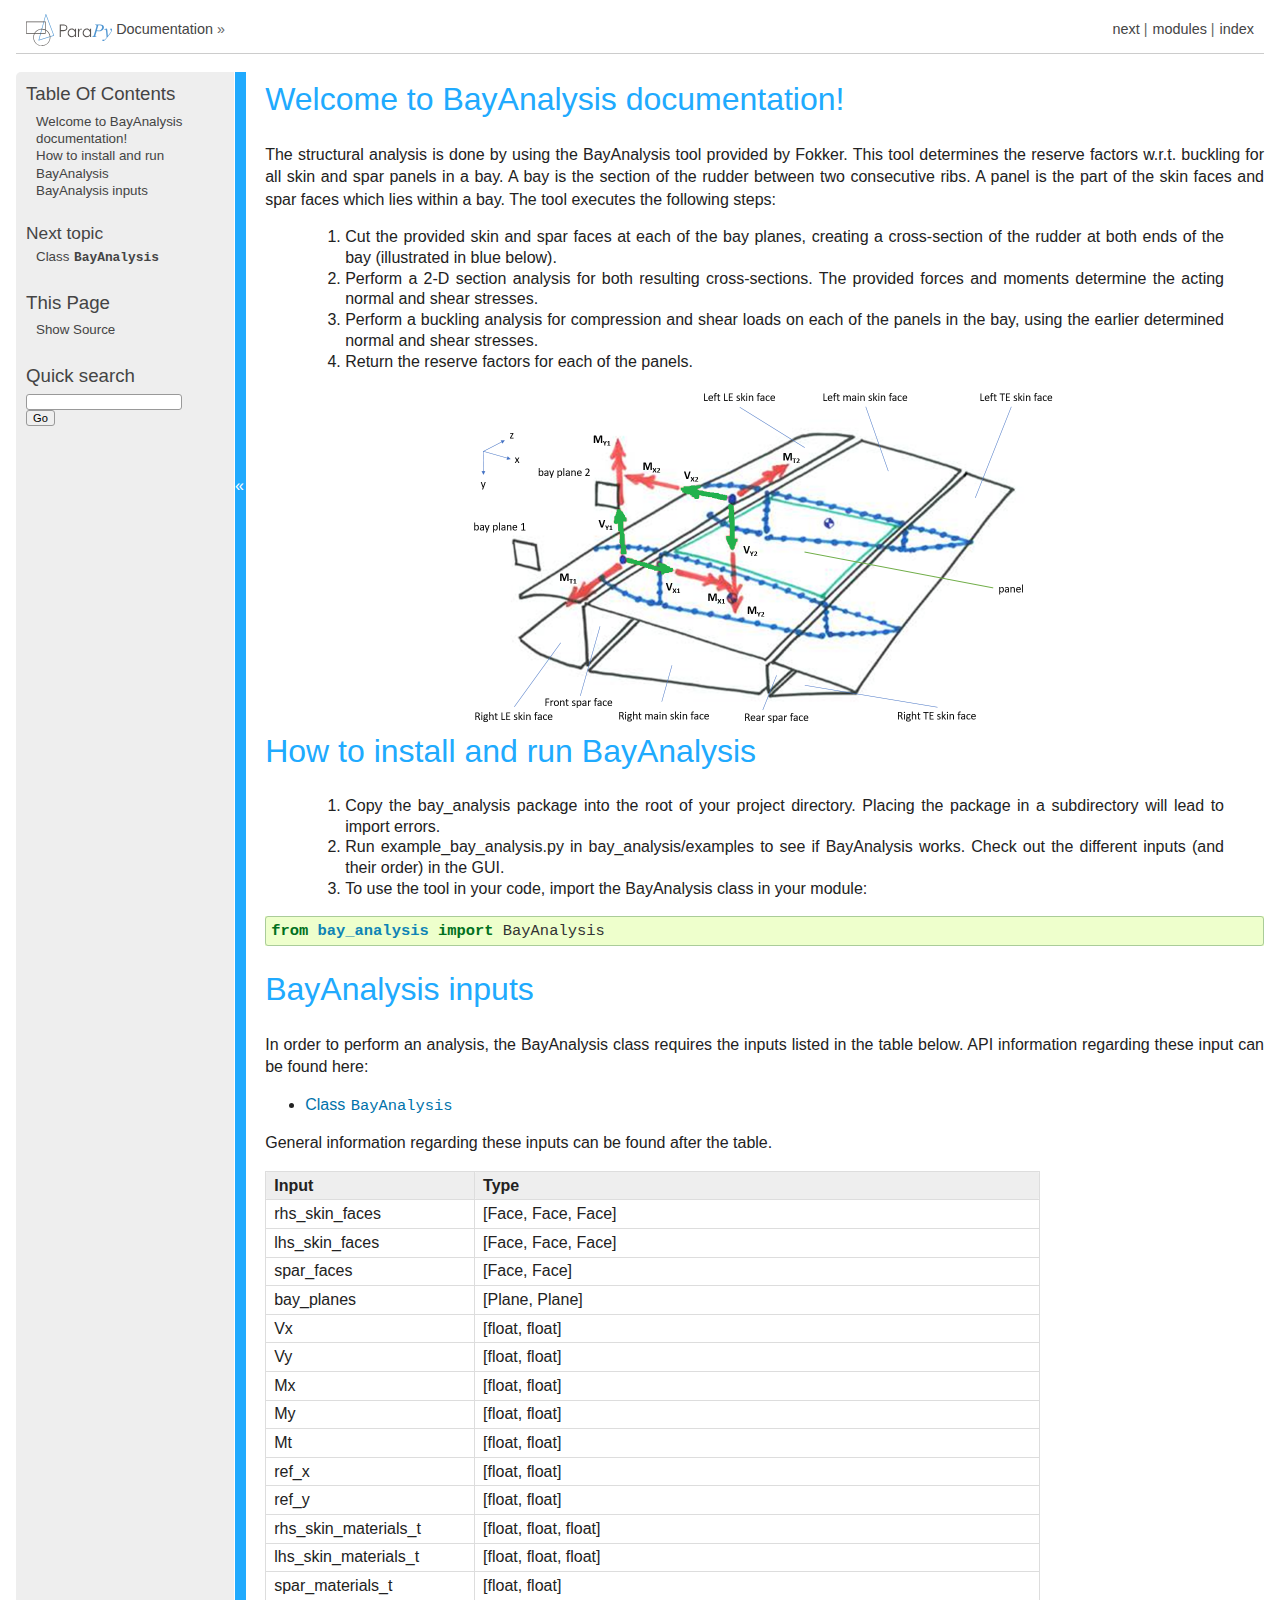
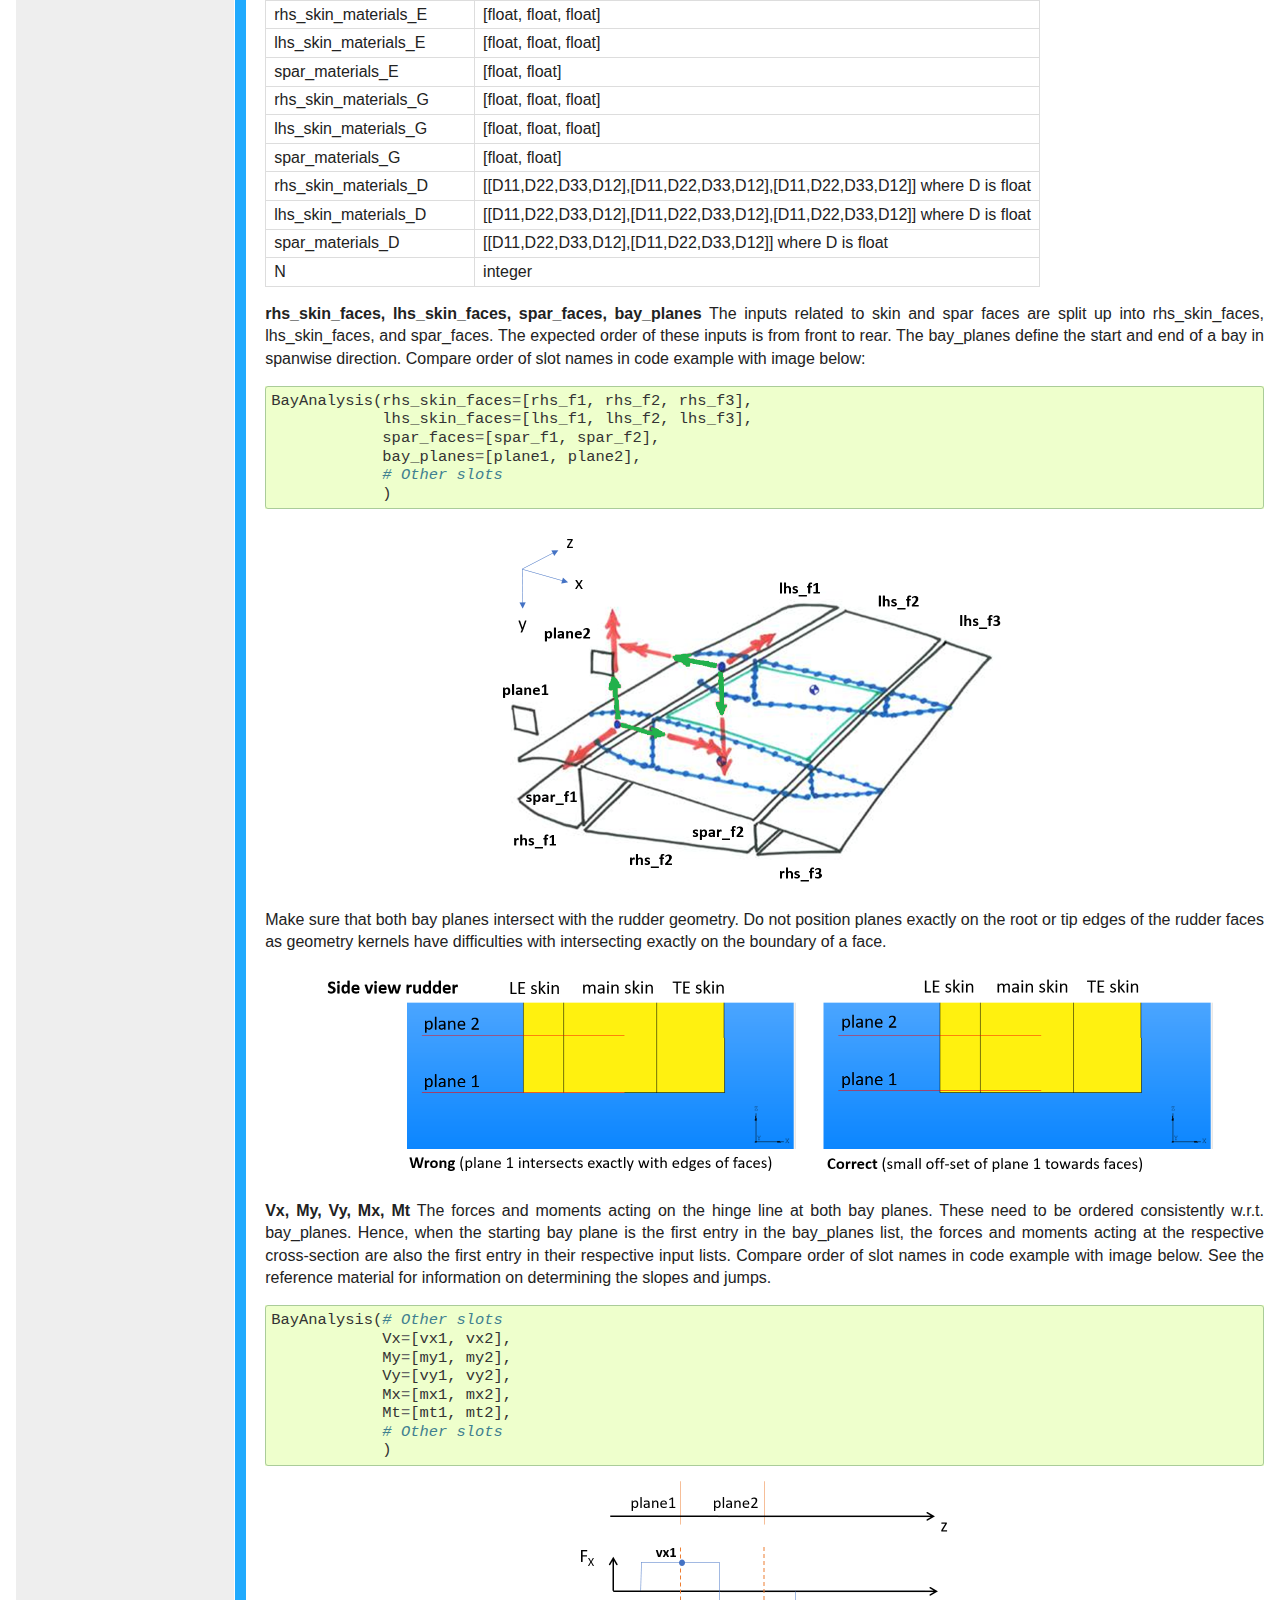
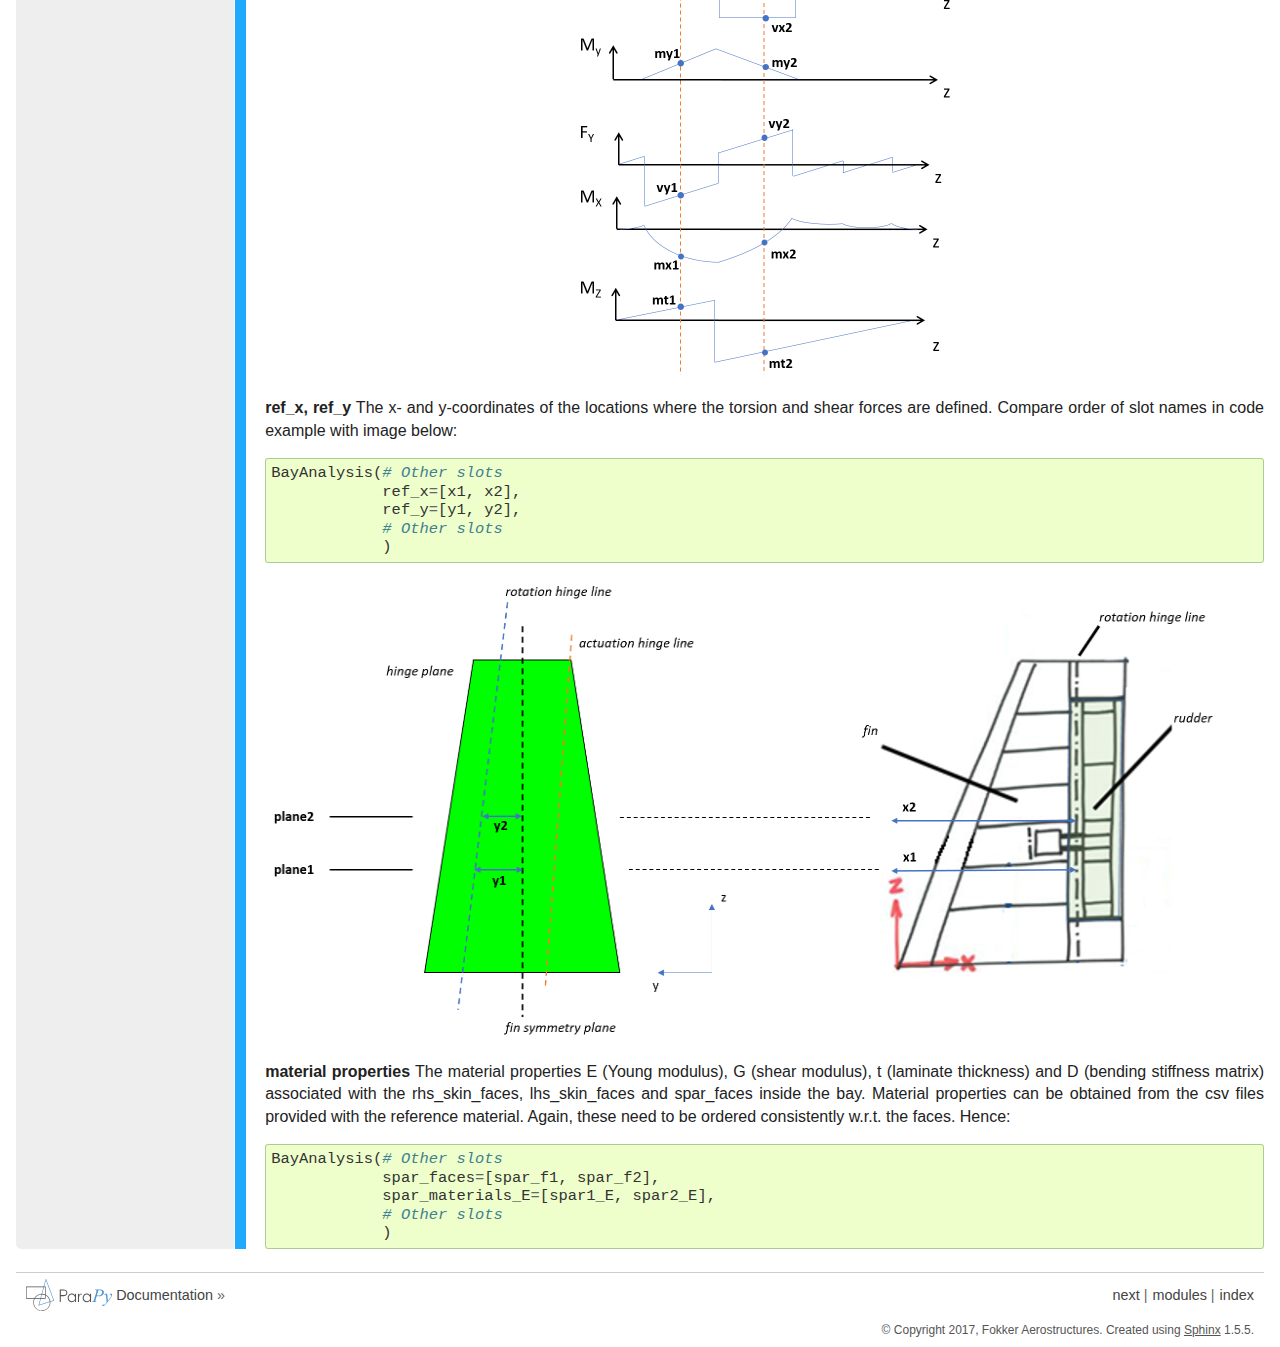
<file: bay_analysis_tool/docs/index.html>
<!DOCTYPE html PUBLIC "-//W3C//DTD XHTML 1.0 Transitional//EN"
  "http://www.w3.org/TR/xhtml1/DTD/xhtml1-transitional.dtd">


<html xmlns="http://www.w3.org/1999/xhtml">
  <head>
    <meta http-equiv="Content-Type" content="text/html; charset=utf-8" />
    
    <title>Welcome to BayAnalysis documentation! &#8212; TU Delft KBE course 2017 1 documentation</title>
    
    <link rel="stylesheet" href="_static/parapyapi.css" type="text/css" />
    <link rel="stylesheet" href="_static/pygments.css" type="text/css" />
    
    <script type="text/javascript">
      var DOCUMENTATION_OPTIONS = {
        URL_ROOT:    './',
        VERSION:     '1',
        COLLAPSE_INDEX: false,
        FILE_SUFFIX: '.html',
        HAS_SOURCE:  true,
        SOURCELINK_SUFFIX: '.txt'
      };
    </script>
    <script type="text/javascript" src="_static/jquery.js"></script>
    <script type="text/javascript" src="_static/underscore.js"></script>
    <script type="text/javascript" src="_static/doctools.js"></script>
    <script type="text/javascript" src="_static/copybutton.js"></script>
    <script type="text/javascript" src="_static/parapy.js"></script>
    <script type="text/javascript" src="_static/sidebar.js"></script>
    <link rel="index" title="Index" href="genindex.html" />
    <link rel="search" title="Search" href="search.html" />
    <link rel="next" title="Class BayAnalysis" href="BayAnalysis.html" /> 
  </head>
  <body role="document">
    <div class="related" role="navigation" aria-label="related navigation">
      <h3>Navigation</h3>
      <ul>
        <li class="right" style="margin-right: 10px">
          <a href="genindex.html" title="General Index"
             accesskey="I">index</a></li>
        <li class="right" >
          <a href="py-modindex.html" title="Python Module Index"
             >modules</a> |</li>
        <li class="right" >
          <a href="BayAnalysis.html" title="Class BayAnalysis"
             accesskey="N">next</a> |</li>
        <li><img src="_static/parapy.svg" alt="ParaPy Logo"
                 id="ParaPyLogo" style="vertical-align: middle; margin-top: -1px"/>
        </li>
        <li>
            <a href="#">Documentation</a> &#187;
        </li>
 
      </ul>
    </div>  

    <div class="document">
      <div class="documentwrapper">
        <div class="bodywrapper">
          <div class="body" role="main">
            
  <div class="section" id="welcome-to-bayanalysis-documentation">
<h1>Welcome to BayAnalysis documentation!<a class="headerlink" href="#welcome-to-bayanalysis-documentation" title="Permalink to this headline">¶</a></h1>
<p>The structural analysis is done by using the BayAnalysis tool provided by Fokker. This tool
determines the reserve factors w.r.t. buckling for all skin and spar panels in a bay. A bay is the
section of the rudder between two consecutive ribs. A panel is the part of the skin faces and spar
faces which lies within a bay. The tool executes the following steps:</p>
<blockquote>
<div><ol class="arabic simple">
<li>Cut the provided skin and spar faces at each of the bay planes, creating a cross-section of the rudder at both ends of the bay (illustrated in blue below).</li>
<li>Perform a 2-D section analysis for both resulting cross-sections. The provided forces and moments determine the acting normal and shear stresses.</li>
<li>Perform a buckling analysis for compression and shear loads on each of the panels in the bay, using the earlier determined normal and shear stresses.</li>
<li>Return the reserve factors for each of the panels.</li>
</ol>
</div></blockquote>
<a class="reference internal image-reference" href="_images/rudder_terminology.png"><img alt="alternate text" class="align-center" src="_images/rudder_terminology.png" style="width: 585.0px; height: 335.0px;" /></a>
</div>
<div class="section" id="how-to-install-and-run-bayanalysis">
<h1>How to install and run BayAnalysis<a class="headerlink" href="#how-to-install-and-run-bayanalysis" title="Permalink to this headline">¶</a></h1>
<blockquote>
<div><ol class="arabic simple">
<li>Copy the bay_analysis package into the root of your project directory. Placing the package in a subdirectory will lead to import errors.</li>
<li>Run example_bay_analysis.py in bay_analysis/examples to see if BayAnalysis works. Check out the different inputs (and their order) in the GUI.</li>
<li>To use the tool in your code, import the BayAnalysis class in your module:</li>
</ol>
</div></blockquote>
<div class="highlight-default"><div class="highlight"><pre><span></span><span class="kn">from</span> <span class="nn">bay_analysis</span> <span class="k">import</span> <span class="n">BayAnalysis</span>
</pre></div>
</div>
</div>
<div class="section" id="bayanalysis-inputs">
<h1>BayAnalysis inputs<a class="headerlink" href="#bayanalysis-inputs" title="Permalink to this headline">¶</a></h1>
<p>In order to perform an analysis, the BayAnalysis class requires the inputs listed in the table
below. API information regarding these input can be found here:</p>
<div class="toctree-wrapper compound">
<ul>
<li class="toctree-l1"><a class="reference internal" href="BayAnalysis.html">Class <code class="docutils literal"><span class="pre">BayAnalysis</span></code></a></li>
</ul>
</div>
<p>General information regarding these inputs can be found after the table.</p>
<table border="1" class="docutils">
<colgroup>
<col width="27%" />
<col width="73%" />
</colgroup>
<thead valign="bottom">
<tr class="row-odd"><th class="head">Input</th>
<th class="head">Type</th>
</tr>
</thead>
<tbody valign="top">
<tr class="row-even"><td>rhs_skin_faces</td>
<td>[Face, Face, Face]</td>
</tr>
<tr class="row-odd"><td>lhs_skin_faces</td>
<td>[Face, Face, Face]</td>
</tr>
<tr class="row-even"><td>spar_faces</td>
<td>[Face, Face]</td>
</tr>
<tr class="row-odd"><td>bay_planes</td>
<td>[Plane, Plane]</td>
</tr>
<tr class="row-even"><td>Vx</td>
<td>[float, float]</td>
</tr>
<tr class="row-odd"><td>Vy</td>
<td>[float, float]</td>
</tr>
<tr class="row-even"><td>Mx</td>
<td>[float, float]</td>
</tr>
<tr class="row-odd"><td>My</td>
<td>[float, float]</td>
</tr>
<tr class="row-even"><td>Mt</td>
<td>[float, float]</td>
</tr>
<tr class="row-odd"><td>ref_x</td>
<td>[float, float]</td>
</tr>
<tr class="row-even"><td>ref_y</td>
<td>[float, float]</td>
</tr>
<tr class="row-odd"><td>rhs_skin_materials_t</td>
<td>[float, float, float]</td>
</tr>
<tr class="row-even"><td>lhs_skin_materials_t</td>
<td>[float, float, float]</td>
</tr>
<tr class="row-odd"><td>spar_materials_t</td>
<td>[float, float]</td>
</tr>
<tr class="row-even"><td>rhs_skin_materials_E</td>
<td>[float, float, float]</td>
</tr>
<tr class="row-odd"><td>lhs_skin_materials_E</td>
<td>[float, float, float]</td>
</tr>
<tr class="row-even"><td>spar_materials_E</td>
<td>[float, float]</td>
</tr>
<tr class="row-odd"><td>rhs_skin_materials_G</td>
<td>[float, float, float]</td>
</tr>
<tr class="row-even"><td>lhs_skin_materials_G</td>
<td>[float, float, float]</td>
</tr>
<tr class="row-odd"><td>spar_materials_G</td>
<td>[float, float]</td>
</tr>
<tr class="row-even"><td>rhs_skin_materials_D</td>
<td>[[D11,D22,D33,D12],[D11,D22,D33,D12],[D11,D22,D33,D12]] where D is float</td>
</tr>
<tr class="row-odd"><td>lhs_skin_materials_D</td>
<td>[[D11,D22,D33,D12],[D11,D22,D33,D12],[D11,D22,D33,D12]] where D is float</td>
</tr>
<tr class="row-even"><td>spar_materials_D</td>
<td>[[D11,D22,D33,D12],[D11,D22,D33,D12]] where D is float</td>
</tr>
<tr class="row-odd"><td>N</td>
<td>integer</td>
</tr>
</tbody>
</table>
<p><strong>rhs_skin_faces, lhs_skin_faces, spar_faces, bay_planes</strong>
The inputs related to skin and spar faces are split up into rhs_skin_faces, lhs_skin_faces, and
spar_faces. The expected order of these inputs is from front to rear. The bay_planes define the
start and end of a bay in spanwise direction. Compare order of slot names in code example with
image below:</p>
<div class="highlight-default"><div class="highlight"><pre><span></span><span class="n">BayAnalysis</span><span class="p">(</span><span class="n">rhs_skin_faces</span><span class="o">=</span><span class="p">[</span><span class="n">rhs_f1</span><span class="p">,</span> <span class="n">rhs_f2</span><span class="p">,</span> <span class="n">rhs_f3</span><span class="p">],</span>
            <span class="n">lhs_skin_faces</span><span class="o">=</span><span class="p">[</span><span class="n">lhs_f1</span><span class="p">,</span> <span class="n">lhs_f2</span><span class="p">,</span> <span class="n">lhs_f3</span><span class="p">],</span>
            <span class="n">spar_faces</span><span class="o">=</span><span class="p">[</span><span class="n">spar_f1</span><span class="p">,</span> <span class="n">spar_f2</span><span class="p">],</span>
            <span class="n">bay_planes</span><span class="o">=</span><span class="p">[</span><span class="n">plane1</span><span class="p">,</span> <span class="n">plane2</span><span class="p">],</span>
            <span class="c1"># Other slots</span>
            <span class="p">)</span>
</pre></div>
</div>
<a class="reference internal image-reference" href="_images/bay_analysis_geometry.png"><img alt="alternate text" class="align-center" src="_images/bay_analysis_geometry.png" style="width: 544.5px; height: 368.0px;" /></a>
<p>Make sure that both bay planes intersect with the rudder geometry. Do not position planes exactly
on the root or tip edges of the rudder faces as geometry kernels have difficulties with
intersecting exactly on the boundary of a face.</p>
<a class="reference internal image-reference" href="_images/bay_analysis_bay_planes.png"><img alt="alternate text" class="align-center" src="_images/bay_analysis_bay_planes.png" style="width: 897.0px; height: 214.5px;" /></a>
<p><strong>Vx, My, Vy, Mx, Mt</strong>
The forces and moments acting on the hinge line at both bay planes. These need to be ordered
consistently w.r.t. bay_planes. Hence, when the starting bay plane is the first entry in the
bay_planes list, the forces and moments acting at the respective cross-section are also the first
entry in their respective input lists. Compare order of slot names in code example with image
below. See the reference material for information on determining the slopes and jumps.</p>
<div class="highlight-default"><div class="highlight"><pre><span></span><span class="n">BayAnalysis</span><span class="p">(</span><span class="c1"># Other slots</span>
            <span class="n">Vx</span><span class="o">=</span><span class="p">[</span><span class="n">vx1</span><span class="p">,</span> <span class="n">vx2</span><span class="p">],</span>
            <span class="n">My</span><span class="o">=</span><span class="p">[</span><span class="n">my1</span><span class="p">,</span> <span class="n">my2</span><span class="p">],</span>
            <span class="n">Vy</span><span class="o">=</span><span class="p">[</span><span class="n">vy1</span><span class="p">,</span> <span class="n">vy2</span><span class="p">],</span>
            <span class="n">Mx</span><span class="o">=</span><span class="p">[</span><span class="n">mx1</span><span class="p">,</span> <span class="n">mx2</span><span class="p">],</span>
            <span class="n">Mt</span><span class="o">=</span><span class="p">[</span><span class="n">mt1</span><span class="p">,</span> <span class="n">mt2</span><span class="p">],</span>
            <span class="c1"># Other slots</span>
            <span class="p">)</span>
</pre></div>
</div>
<a class="reference internal image-reference" href="_images/bay_analysis_shear_and_moments.png"><img alt="alternate text" class="align-center" src="_images/bay_analysis_shear_and_moments.png" style="width: 394.0px; height: 500.0px;" /></a>
<p><strong>ref_x, ref_y</strong>
The x- and y-coordinates of the locations where the torsion and shear forces are defined.
Compare order of slot names in code example with image below:</p>
<div class="highlight-default"><div class="highlight"><pre><span></span><span class="n">BayAnalysis</span><span class="p">(</span><span class="c1"># Other slots</span>
            <span class="n">ref_x</span><span class="o">=</span><span class="p">[</span><span class="n">x1</span><span class="p">,</span> <span class="n">x2</span><span class="p">],</span>
            <span class="n">ref_y</span><span class="o">=</span><span class="p">[</span><span class="n">y1</span><span class="p">,</span> <span class="n">y2</span><span class="p">],</span>
            <span class="c1"># Other slots</span>
            <span class="p">)</span>
</pre></div>
</div>
<a class="reference internal image-reference" href="_images/bay_analysis_refx_refy.png"><img alt="alternate text" class="align-center" src="_images/bay_analysis_refx_refy.png" style="width: 1023.5px; height: 467.0px;" /></a>
<p><strong>material properties</strong>
The material properties E (Young modulus), G (shear modulus), t (laminate thickness) and D
(bending stiffness matrix) associated with the rhs_skin_faces, lhs_skin_faces and spar_faces
inside the bay. Material properties can be obtained from the csv files provided with the reference
material. Again, these need to be ordered consistently w.r.t. the faces. Hence:</p>
<div class="highlight-default"><div class="highlight"><pre><span></span><span class="n">BayAnalysis</span><span class="p">(</span><span class="c1"># Other slots</span>
            <span class="n">spar_faces</span><span class="o">=</span><span class="p">[</span><span class="n">spar_f1</span><span class="p">,</span> <span class="n">spar_f2</span><span class="p">],</span>
            <span class="n">spar_materials_E</span><span class="o">=</span><span class="p">[</span><span class="n">spar1_E</span><span class="p">,</span> <span class="n">spar2_E</span><span class="p">],</span>
            <span class="c1"># Other slots</span>
            <span class="p">)</span>
</pre></div>
</div>
</div>


          </div>
        </div>
      </div>
      <div class="sphinxsidebar" role="navigation" aria-label="main navigation">
        <div class="sphinxsidebarwrapper">
  <h3><a href="#">Table Of Contents</a></h3>
  <ul>
<li><a class="reference internal" href="#">Welcome to BayAnalysis documentation!</a></li>
<li><a class="reference internal" href="#how-to-install-and-run-bayanalysis">How to install and run BayAnalysis</a></li>
<li><a class="reference internal" href="#bayanalysis-inputs">BayAnalysis inputs</a></li>
</ul>

  <h4>Next topic</h4>
  <p class="topless"><a href="BayAnalysis.html"
                        title="next chapter">Class <code class="docutils literal"><span class="pre">BayAnalysis</span></code></a></p>
  <div role="note" aria-label="source link">
    <h3>This Page</h3>
    <ul class="this-page-menu">
      <li><a href="_sources/index.rst.txt"
            rel="nofollow">Show Source</a></li>
    </ul>
   </div>
<div id="searchbox" style="display: none" role="search">
  <h3>Quick search</h3>
    <form class="search" action="search.html" method="get">
      <div><input type="text" name="q" /></div>
      <div><input type="submit" value="Go" /></div>
      <input type="hidden" name="check_keywords" value="yes" />
      <input type="hidden" name="area" value="default" />
    </form>
</div>
<script type="text/javascript">$('#searchbox').show(0);</script>
        </div>
      </div>
      <div class="clearer"></div>
    </div>
    <div class="related" role="navigation" aria-label="related navigation">
      <h3>Navigation</h3>
      <ul>
        <li class="right" style="margin-right: 10px">
          <a href="genindex.html" title="General Index"
             >index</a></li>
        <li class="right" >
          <a href="py-modindex.html" title="Python Module Index"
             >modules</a> |</li>
        <li class="right" >
          <a href="BayAnalysis.html" title="Class BayAnalysis"
             >next</a> |</li>
        <li><img src="_static/parapy.svg" alt="ParaPy Logo"
                 id="ParaPyLogo" style="vertical-align: middle; margin-top: -1px"/>
        </li>
        <li>
            <a href="#">Documentation</a> &#187;
        </li>
 
      </ul>
    </div>
    <div class="footer" role="contentinfo">
        &#169; Copyright 2017, Fokker Aerostructures.
      Created using <a href="http://sphinx-doc.org/">Sphinx</a> 1.5.5.
    </div>
  </body>
</html>
</file>
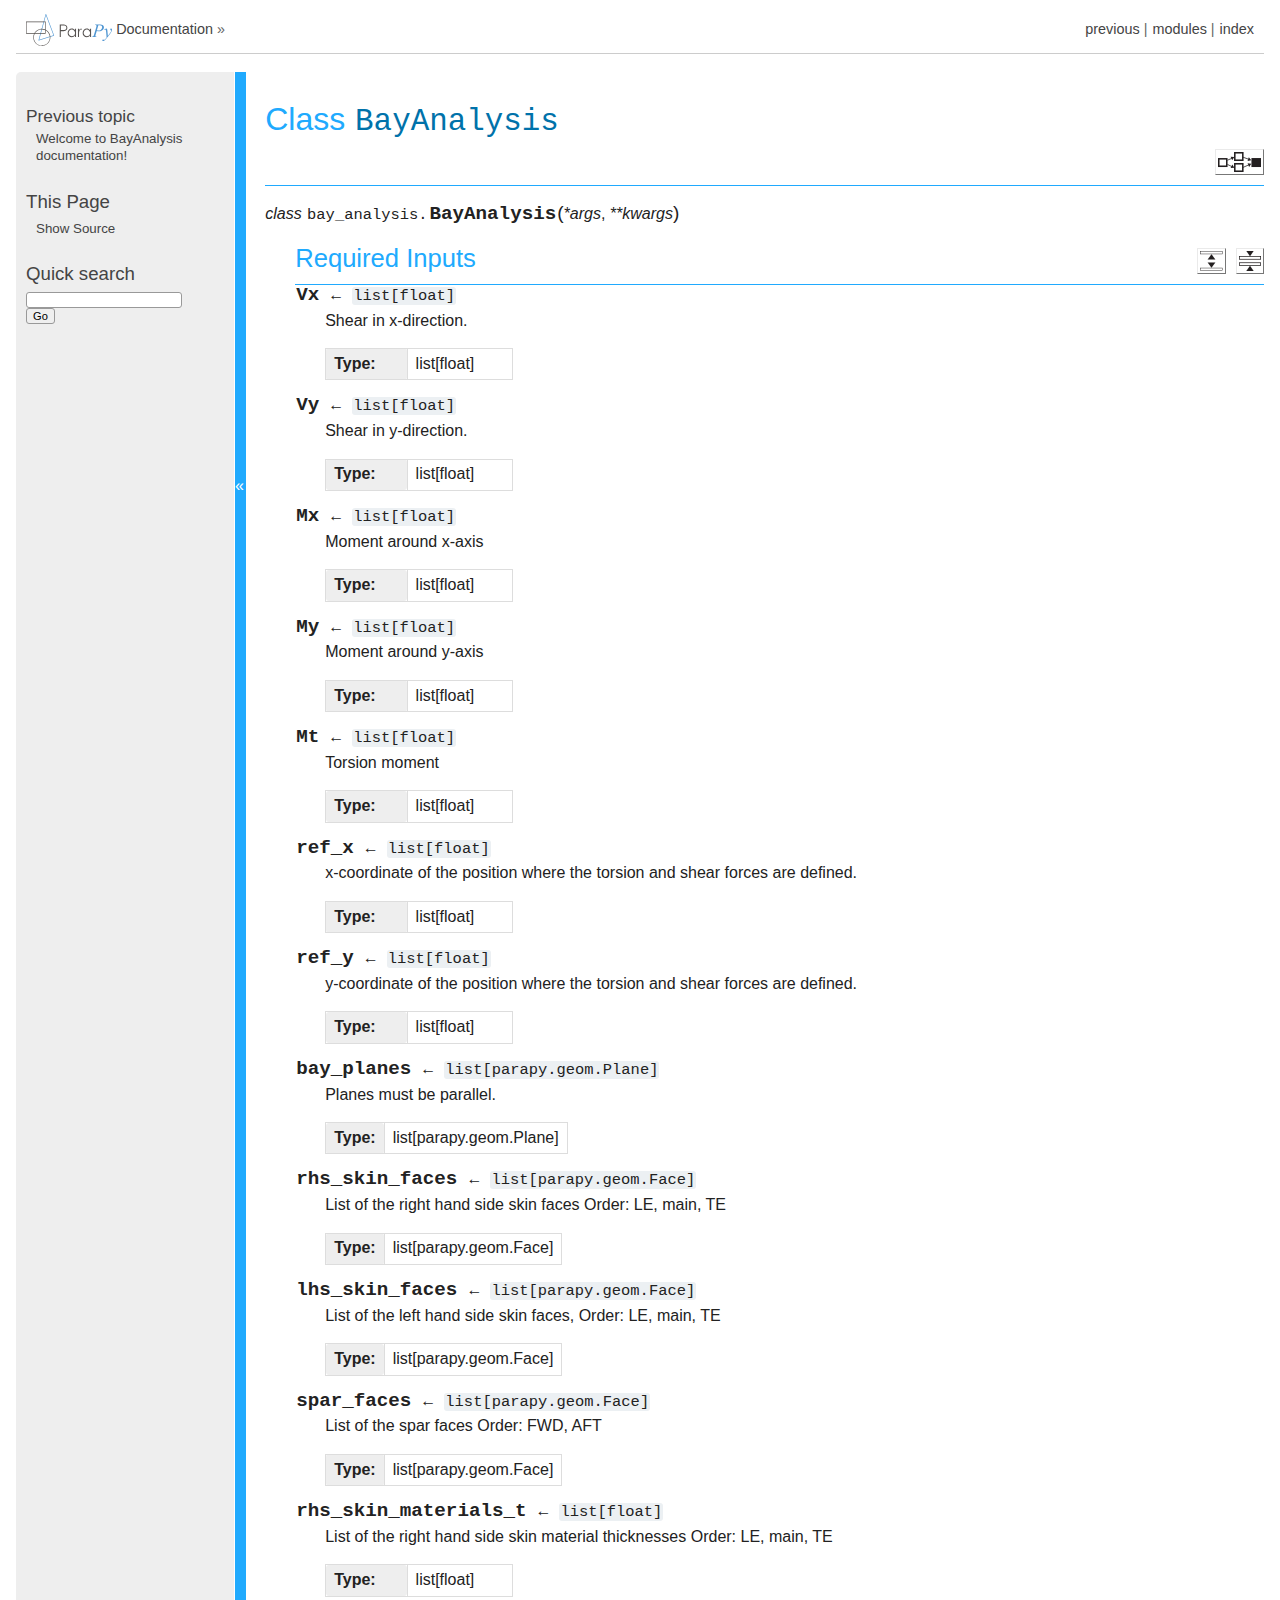
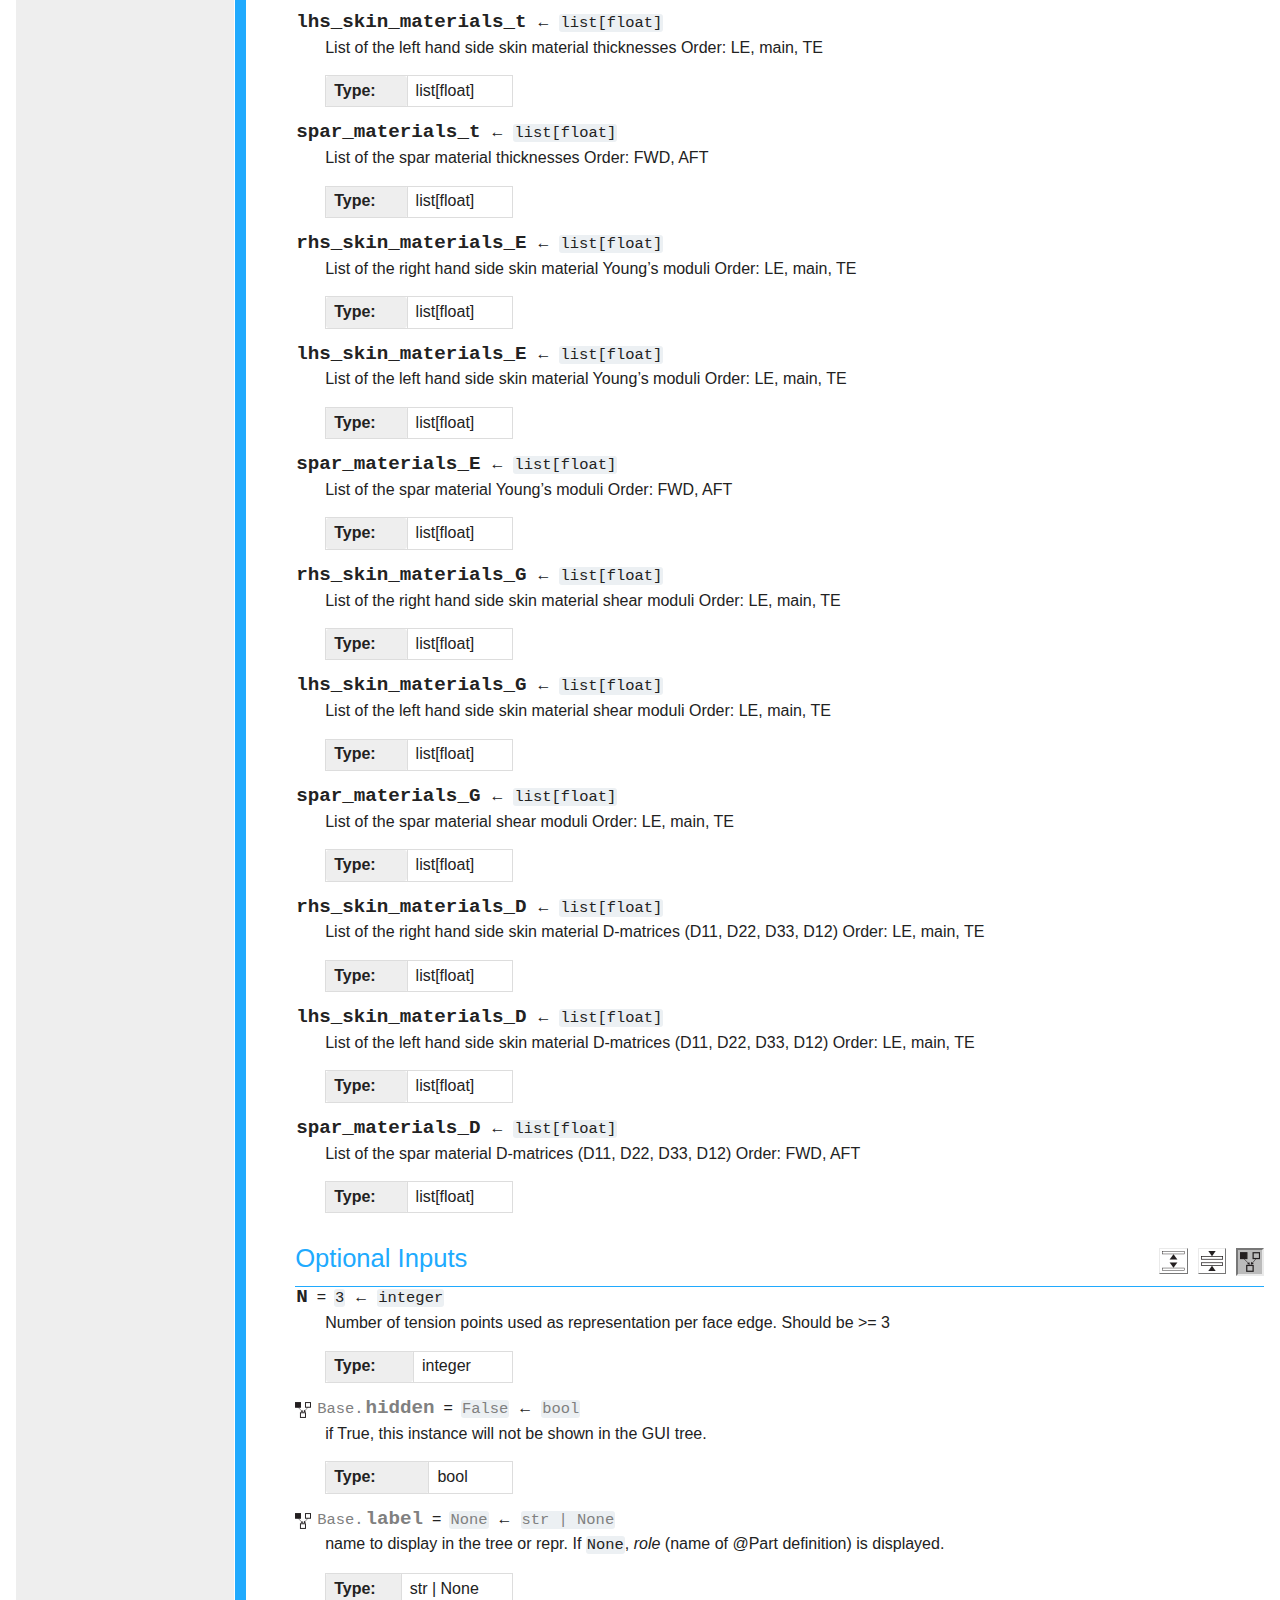
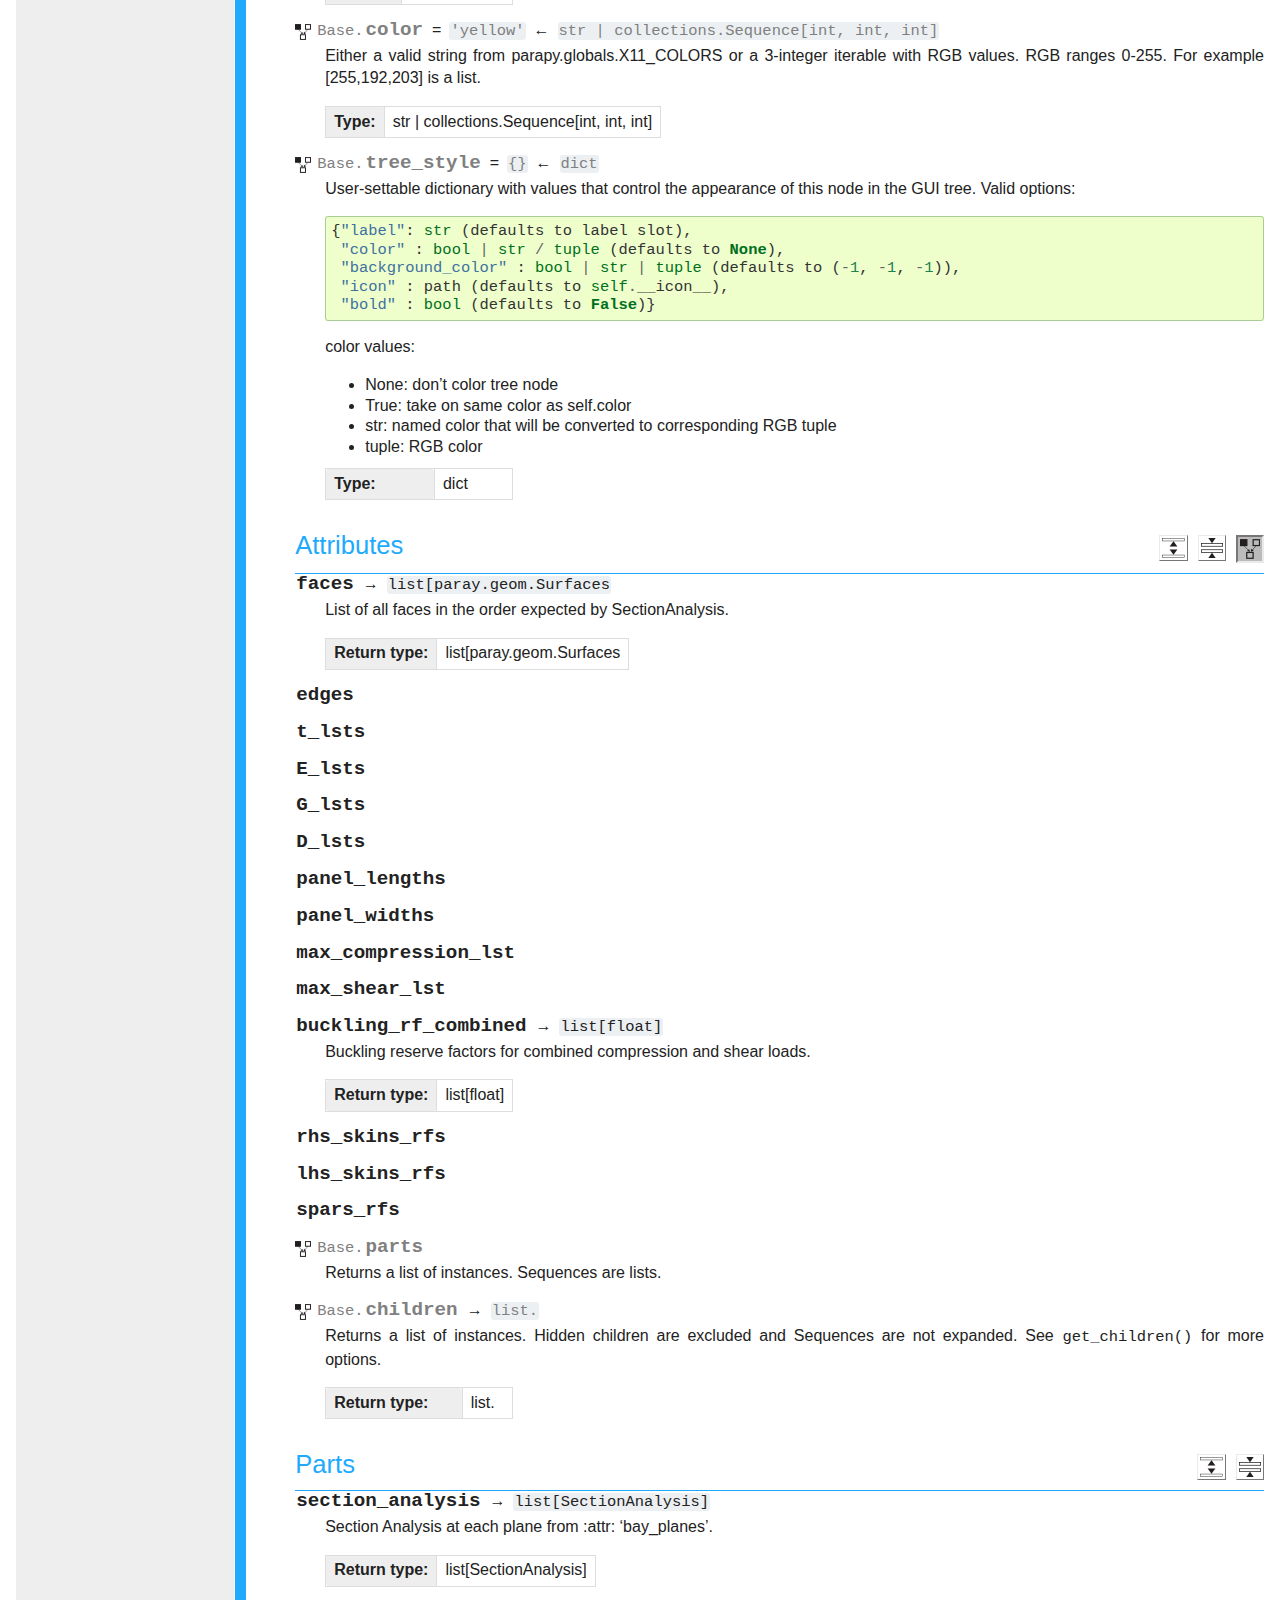
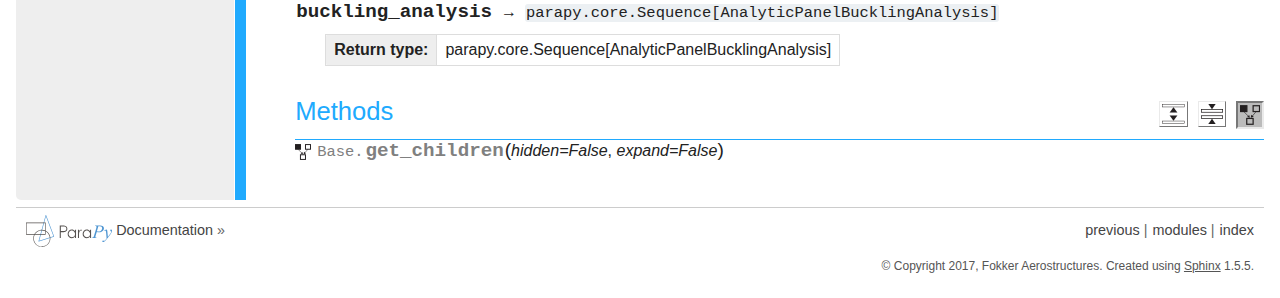
<file: bay_analysis_tool/docs/BayAnalysis.html>
<!DOCTYPE html PUBLIC "-//W3C//DTD XHTML 1.0 Transitional//EN"
  "http://www.w3.org/TR/xhtml1/DTD/xhtml1-transitional.dtd">


<html xmlns="http://www.w3.org/1999/xhtml">
  <head>
    <meta http-equiv="Content-Type" content="text/html; charset=utf-8" />
    
    <title>Class BayAnalysis &#8212; TU Delft KBE course 2017 1 documentation</title>
    
    <link rel="stylesheet" href="_static/parapyapi.css" type="text/css" />
    <link rel="stylesheet" href="_static/pygments.css" type="text/css" />
    
    <script type="text/javascript">
      var DOCUMENTATION_OPTIONS = {
        URL_ROOT:    './',
        VERSION:     '1',
        COLLAPSE_INDEX: false,
        FILE_SUFFIX: '.html',
        HAS_SOURCE:  true,
        SOURCELINK_SUFFIX: '.txt'
      };
    </script>
    <script type="text/javascript" src="_static/jquery.js"></script>
    <script type="text/javascript" src="_static/underscore.js"></script>
    <script type="text/javascript" src="_static/doctools.js"></script>
    <script type="text/javascript" src="_static/copybutton.js"></script>
    <script type="text/javascript" src="_static/parapy.js"></script>
    <script type="text/javascript" src="_static/sidebar.js"></script>
    <link rel="index" title="Index" href="genindex.html" />
    <link rel="search" title="Search" href="search.html" />
    <link rel="prev" title="Welcome to BayAnalysis documentation!" href="index.html" /> 
  </head>
  <body role="document">
    <div class="related" role="navigation" aria-label="related navigation">
      <h3>Navigation</h3>
      <ul>
        <li class="right" style="margin-right: 10px">
          <a href="genindex.html" title="General Index"
             accesskey="I">index</a></li>
        <li class="right" >
          <a href="py-modindex.html" title="Python Module Index"
             >modules</a> |</li>
        <li class="right" >
          <a href="index.html" title="Welcome to BayAnalysis documentation!"
             accesskey="P">previous</a> |</li>
        <li><img src="_static/parapy.svg" alt="ParaPy Logo"
                 id="ParaPyLogo" style="vertical-align: middle; margin-top: -1px"/>
        </li>
        <li>
            <a href="index.html">Documentation</a> &#187;
        </li>
 
      </ul>
    </div>  

    <div class="document">
      <div class="documentwrapper">
        <div class="bodywrapper">
          <div class="body" role="main">
            
  <span class="target" id="module-bay_analysis"></span><div class="section" id="class-bayanalysis">
<h1>Class <a class="reference internal" href="#bay_analysis.BayAnalysis" title="bay_analysis.BayAnalysis"><code class="xref py py-class docutils literal"><span class="pre">BayAnalysis</span></code></a><a class="headerlink" href="#class-bayanalysis" title="Permalink to this headline">¶</a></h1>
<p class="graphviz">
<img src="_images/inheritance-98799a593753227fc69781ace6201d7d1e620814.png" alt="Inheritance diagram of bay_analysis.BayAnalysis" usemap="#inheritancea7a409f21d" class="inheritance"/>
<map id="inheritancea7a409f21d" name="inheritancea7a409f21d">
<area shape="rect" id="node1" title="Abstract class for Base, BaseSequence, etc." alt="" coords="160,104,261,129"/>
<area shape="rect" id="node7" title="The root class of all user&#45;defined classes. You **HAVE** to directly" alt="" coords="309,104,381,129"/>
<area shape="rect" id="node2" title="The Abstract base class for all &quot;ParaPy classes&quot;, such as Base," alt="" coords="7,5,110,31"/>
<area shape="rect" id="node3" title="Dependency information mixin" alt="" coords="5,55,112,80"/>
<area shape="rect" id="node4" title="Sphinx Documentation Generation" alt="" coords="12,104,105,129"/>
<area shape="rect" id="node5" title="Mixin containing search utilities for Base" alt="" coords="11,153,106,179"/>
<area shape="rect" id="node6" title="Hooks into PyDev built_in xreload module. It handles slot updates." alt="" coords="9,203,109,228"/>
<area shape="rect" id="node8" href="#bay_analysis.BayAnalysis" target="_top" title="BayAnalysis" alt="" coords="429,104,524,129"/>
</map>
</p>
<dl class="class">
<dt id="bay_analysis.BayAnalysis">
<em class="property">class </em><code class="descclassname">bay_analysis.</code><code class="descname">BayAnalysis</code><span class="sig-paren">(</span><em>*args</em>, <em>**kwargs</em><span class="sig-paren">)</span><a class="headerlink" href="#bay_analysis.BayAnalysis" title="Permalink to this definition">¶</a></dt>
<dd><h2 class='category'>Required Inputs</h2><dl class="slot input required attribute">
<dt id="bay_analysis.BayAnalysis.Vx">
<code class="descname">Vx</code><a class="headerlink" href="#bay_analysis.BayAnalysis.Vx" title="Permalink to this definition">¶</a></dt>
<dd><p>Shear in x-direction.</p>
<table class="docutils field-list" frame="void" rules="none">
<col class="field-name" />
<col class="field-body" />
<tbody valign="top">
<tr class="field-odd field"><th class="field-name">Type:</th><td class="field-body">list[float]</td>
</tr>
</tbody>
</table>
</dd></dl>

<dl class="slot input required attribute">
<dt id="bay_analysis.BayAnalysis.Vy">
<code class="descname">Vy</code><a class="headerlink" href="#bay_analysis.BayAnalysis.Vy" title="Permalink to this definition">¶</a></dt>
<dd><p>Shear in y-direction.</p>
<table class="docutils field-list" frame="void" rules="none">
<col class="field-name" />
<col class="field-body" />
<tbody valign="top">
<tr class="field-odd field"><th class="field-name">Type:</th><td class="field-body">list[float]</td>
</tr>
</tbody>
</table>
</dd></dl>

<dl class="slot input required attribute">
<dt id="bay_analysis.BayAnalysis.Mx">
<code class="descname">Mx</code><a class="headerlink" href="#bay_analysis.BayAnalysis.Mx" title="Permalink to this definition">¶</a></dt>
<dd><p>Moment around x-axis</p>
<table class="docutils field-list" frame="void" rules="none">
<col class="field-name" />
<col class="field-body" />
<tbody valign="top">
<tr class="field-odd field"><th class="field-name">Type:</th><td class="field-body">list[float]</td>
</tr>
</tbody>
</table>
</dd></dl>

<dl class="slot input required attribute">
<dt id="bay_analysis.BayAnalysis.My">
<code class="descname">My</code><a class="headerlink" href="#bay_analysis.BayAnalysis.My" title="Permalink to this definition">¶</a></dt>
<dd><p>Moment around y-axis</p>
<table class="docutils field-list" frame="void" rules="none">
<col class="field-name" />
<col class="field-body" />
<tbody valign="top">
<tr class="field-odd field"><th class="field-name">Type:</th><td class="field-body">list[float]</td>
</tr>
</tbody>
</table>
</dd></dl>

<dl class="slot input required attribute">
<dt id="bay_analysis.BayAnalysis.Mt">
<code class="descname">Mt</code><a class="headerlink" href="#bay_analysis.BayAnalysis.Mt" title="Permalink to this definition">¶</a></dt>
<dd><p>Torsion moment</p>
<table class="docutils field-list" frame="void" rules="none">
<col class="field-name" />
<col class="field-body" />
<tbody valign="top">
<tr class="field-odd field"><th class="field-name">Type:</th><td class="field-body">list[float]</td>
</tr>
</tbody>
</table>
</dd></dl>

<dl class="slot input required attribute">
<dt id="bay_analysis.BayAnalysis.ref_x">
<code class="descname">ref_x</code><a class="headerlink" href="#bay_analysis.BayAnalysis.ref_x" title="Permalink to this definition">¶</a></dt>
<dd><p>x-coordinate of the position where the torsion and shear forces are defined.</p>
<table class="docutils field-list" frame="void" rules="none">
<col class="field-name" />
<col class="field-body" />
<tbody valign="top">
<tr class="field-odd field"><th class="field-name">Type:</th><td class="field-body">list[float]</td>
</tr>
</tbody>
</table>
</dd></dl>

<dl class="slot input required attribute">
<dt id="bay_analysis.BayAnalysis.ref_y">
<code class="descname">ref_y</code><a class="headerlink" href="#bay_analysis.BayAnalysis.ref_y" title="Permalink to this definition">¶</a></dt>
<dd><p>y-coordinate of the position where the torsion and shear forces are defined.</p>
<table class="docutils field-list" frame="void" rules="none">
<col class="field-name" />
<col class="field-body" />
<tbody valign="top">
<tr class="field-odd field"><th class="field-name">Type:</th><td class="field-body">list[float]</td>
</tr>
</tbody>
</table>
</dd></dl>

<dl class="slot input required attribute">
<dt id="bay_analysis.BayAnalysis.bay_planes">
<code class="descname">bay_planes</code><a class="headerlink" href="#bay_analysis.BayAnalysis.bay_planes" title="Permalink to this definition">¶</a></dt>
<dd><p>Planes must be parallel.</p>
<table class="docutils field-list" frame="void" rules="none">
<col class="field-name" />
<col class="field-body" />
<tbody valign="top">
<tr class="field-odd field"><th class="field-name">Type:</th><td class="field-body">list[parapy.geom.Plane]</td>
</tr>
</tbody>
</table>
</dd></dl>

<dl class="slot input required attribute">
<dt id="bay_analysis.BayAnalysis.rhs_skin_faces">
<code class="descname">rhs_skin_faces</code><a class="headerlink" href="#bay_analysis.BayAnalysis.rhs_skin_faces" title="Permalink to this definition">¶</a></dt>
<dd><p>List of the right hand side skin faces
Order: LE, main, TE</p>
<table class="docutils field-list" frame="void" rules="none">
<col class="field-name" />
<col class="field-body" />
<tbody valign="top">
<tr class="field-odd field"><th class="field-name">Type:</th><td class="field-body">list[parapy.geom.Face]</td>
</tr>
</tbody>
</table>
</dd></dl>

<dl class="slot input required attribute">
<dt id="bay_analysis.BayAnalysis.lhs_skin_faces">
<code class="descname">lhs_skin_faces</code><a class="headerlink" href="#bay_analysis.BayAnalysis.lhs_skin_faces" title="Permalink to this definition">¶</a></dt>
<dd><p>List of the left hand side skin faces,
Order: LE, main, TE</p>
<table class="docutils field-list" frame="void" rules="none">
<col class="field-name" />
<col class="field-body" />
<tbody valign="top">
<tr class="field-odd field"><th class="field-name">Type:</th><td class="field-body">list[parapy.geom.Face]</td>
</tr>
</tbody>
</table>
</dd></dl>

<dl class="slot input required attribute">
<dt id="bay_analysis.BayAnalysis.spar_faces">
<code class="descname">spar_faces</code><a class="headerlink" href="#bay_analysis.BayAnalysis.spar_faces" title="Permalink to this definition">¶</a></dt>
<dd><p>List of the spar faces
Order: FWD, AFT</p>
<table class="docutils field-list" frame="void" rules="none">
<col class="field-name" />
<col class="field-body" />
<tbody valign="top">
<tr class="field-odd field"><th class="field-name">Type:</th><td class="field-body">list[parapy.geom.Face]</td>
</tr>
</tbody>
</table>
</dd></dl>

<dl class="slot input required attribute">
<dt id="bay_analysis.BayAnalysis.rhs_skin_materials_t">
<code class="descname">rhs_skin_materials_t</code><a class="headerlink" href="#bay_analysis.BayAnalysis.rhs_skin_materials_t" title="Permalink to this definition">¶</a></dt>
<dd><p>List of the right hand side skin material thicknesses
Order: LE, main, TE</p>
<table class="docutils field-list" frame="void" rules="none">
<col class="field-name" />
<col class="field-body" />
<tbody valign="top">
<tr class="field-odd field"><th class="field-name">Type:</th><td class="field-body">list[float]</td>
</tr>
</tbody>
</table>
</dd></dl>

<dl class="slot input required attribute">
<dt id="bay_analysis.BayAnalysis.lhs_skin_materials_t">
<code class="descname">lhs_skin_materials_t</code><a class="headerlink" href="#bay_analysis.BayAnalysis.lhs_skin_materials_t" title="Permalink to this definition">¶</a></dt>
<dd><p>List of the left hand side skin material thicknesses
Order: LE, main, TE</p>
<table class="docutils field-list" frame="void" rules="none">
<col class="field-name" />
<col class="field-body" />
<tbody valign="top">
<tr class="field-odd field"><th class="field-name">Type:</th><td class="field-body">list[float]</td>
</tr>
</tbody>
</table>
</dd></dl>

<dl class="slot input required attribute">
<dt id="bay_analysis.BayAnalysis.spar_materials_t">
<code class="descname">spar_materials_t</code><a class="headerlink" href="#bay_analysis.BayAnalysis.spar_materials_t" title="Permalink to this definition">¶</a></dt>
<dd><p>List of the spar material thicknesses
Order: FWD, AFT</p>
<table class="docutils field-list" frame="void" rules="none">
<col class="field-name" />
<col class="field-body" />
<tbody valign="top">
<tr class="field-odd field"><th class="field-name">Type:</th><td class="field-body">list[float]</td>
</tr>
</tbody>
</table>
</dd></dl>

<dl class="slot input required attribute">
<dt id="bay_analysis.BayAnalysis.rhs_skin_materials_E">
<code class="descname">rhs_skin_materials_E</code><a class="headerlink" href="#bay_analysis.BayAnalysis.rhs_skin_materials_E" title="Permalink to this definition">¶</a></dt>
<dd><p>List of the right hand side skin material Young&#8217;s moduli
Order: LE, main, TE</p>
<table class="docutils field-list" frame="void" rules="none">
<col class="field-name" />
<col class="field-body" />
<tbody valign="top">
<tr class="field-odd field"><th class="field-name">Type:</th><td class="field-body">list[float]</td>
</tr>
</tbody>
</table>
</dd></dl>

<dl class="slot input required attribute">
<dt id="bay_analysis.BayAnalysis.lhs_skin_materials_E">
<code class="descname">lhs_skin_materials_E</code><a class="headerlink" href="#bay_analysis.BayAnalysis.lhs_skin_materials_E" title="Permalink to this definition">¶</a></dt>
<dd><p>List of the left hand side skin material Young&#8217;s moduli
Order: LE, main, TE</p>
<table class="docutils field-list" frame="void" rules="none">
<col class="field-name" />
<col class="field-body" />
<tbody valign="top">
<tr class="field-odd field"><th class="field-name">Type:</th><td class="field-body">list[float]</td>
</tr>
</tbody>
</table>
</dd></dl>

<dl class="slot input required attribute">
<dt id="bay_analysis.BayAnalysis.spar_materials_E">
<code class="descname">spar_materials_E</code><a class="headerlink" href="#bay_analysis.BayAnalysis.spar_materials_E" title="Permalink to this definition">¶</a></dt>
<dd><p>List of the spar material Young&#8217;s moduli
Order: FWD, AFT</p>
<table class="docutils field-list" frame="void" rules="none">
<col class="field-name" />
<col class="field-body" />
<tbody valign="top">
<tr class="field-odd field"><th class="field-name">Type:</th><td class="field-body">list[float]</td>
</tr>
</tbody>
</table>
</dd></dl>

<dl class="slot input required attribute">
<dt id="bay_analysis.BayAnalysis.rhs_skin_materials_G">
<code class="descname">rhs_skin_materials_G</code><a class="headerlink" href="#bay_analysis.BayAnalysis.rhs_skin_materials_G" title="Permalink to this definition">¶</a></dt>
<dd><p>List of the right hand side skin material shear moduli
Order: LE, main, TE</p>
<table class="docutils field-list" frame="void" rules="none">
<col class="field-name" />
<col class="field-body" />
<tbody valign="top">
<tr class="field-odd field"><th class="field-name">Type:</th><td class="field-body">list[float]</td>
</tr>
</tbody>
</table>
</dd></dl>

<dl class="slot input required attribute">
<dt id="bay_analysis.BayAnalysis.lhs_skin_materials_G">
<code class="descname">lhs_skin_materials_G</code><a class="headerlink" href="#bay_analysis.BayAnalysis.lhs_skin_materials_G" title="Permalink to this definition">¶</a></dt>
<dd><p>List of the left hand side skin material shear moduli
Order: LE, main, TE</p>
<table class="docutils field-list" frame="void" rules="none">
<col class="field-name" />
<col class="field-body" />
<tbody valign="top">
<tr class="field-odd field"><th class="field-name">Type:</th><td class="field-body">list[float]</td>
</tr>
</tbody>
</table>
</dd></dl>

<dl class="slot input required attribute">
<dt id="bay_analysis.BayAnalysis.spar_materials_G">
<code class="descname">spar_materials_G</code><a class="headerlink" href="#bay_analysis.BayAnalysis.spar_materials_G" title="Permalink to this definition">¶</a></dt>
<dd><p>List of the spar material shear moduli
Order: LE, main, TE</p>
<table class="docutils field-list" frame="void" rules="none">
<col class="field-name" />
<col class="field-body" />
<tbody valign="top">
<tr class="field-odd field"><th class="field-name">Type:</th><td class="field-body">list[float]</td>
</tr>
</tbody>
</table>
</dd></dl>

<dl class="slot input required attribute">
<dt id="bay_analysis.BayAnalysis.rhs_skin_materials_D">
<code class="descname">rhs_skin_materials_D</code><a class="headerlink" href="#bay_analysis.BayAnalysis.rhs_skin_materials_D" title="Permalink to this definition">¶</a></dt>
<dd><p>List of the right hand side skin material D-matrices (D11, D22, D33, D12)
Order: LE, main, TE</p>
<table class="docutils field-list" frame="void" rules="none">
<col class="field-name" />
<col class="field-body" />
<tbody valign="top">
<tr class="field-odd field"><th class="field-name">Type:</th><td class="field-body">list[float]</td>
</tr>
</tbody>
</table>
</dd></dl>

<dl class="slot input required attribute">
<dt id="bay_analysis.BayAnalysis.lhs_skin_materials_D">
<code class="descname">lhs_skin_materials_D</code><a class="headerlink" href="#bay_analysis.BayAnalysis.lhs_skin_materials_D" title="Permalink to this definition">¶</a></dt>
<dd><p>List of the left hand side skin material D-matrices (D11, D22, D33, D12)
Order: LE, main, TE</p>
<table class="docutils field-list" frame="void" rules="none">
<col class="field-name" />
<col class="field-body" />
<tbody valign="top">
<tr class="field-odd field"><th class="field-name">Type:</th><td class="field-body">list[float]</td>
</tr>
</tbody>
</table>
</dd></dl>

<dl class="slot input required attribute">
<dt id="bay_analysis.BayAnalysis.spar_materials_D">
<code class="descname">spar_materials_D</code><a class="headerlink" href="#bay_analysis.BayAnalysis.spar_materials_D" title="Permalink to this definition">¶</a></dt>
<dd><p>List of the spar material D-matrices (D11, D22, D33, D12)
Order: FWD, AFT</p>
<table class="docutils field-list" frame="void" rules="none">
<col class="field-name" />
<col class="field-body" />
<tbody valign="top">
<tr class="field-odd field"><th class="field-name">Type:</th><td class="field-body">list[float]</td>
</tr>
</tbody>
</table>
</dd></dl>

<h2 class='category'>Optional Inputs</h2><meta class="default" value="3"><dl class="slot input attribute">
<dt id="bay_analysis.BayAnalysis.N">
<code class="descname">N</code><a class="headerlink" href="#bay_analysis.BayAnalysis.N" title="Permalink to this definition">¶</a></dt>
<dd><p>Number of tension points used as representation per face edge. Should be &gt;= 3</p>
<table class="docutils field-list" frame="void" rules="none">
<col class="field-name" />
<col class="field-body" />
<tbody valign="top">
<tr class="field-odd field"><th class="field-name">Type:</th><td class="field-body">integer</td>
</tr>
</tbody>
</table>
</dd></dl>

<meta class="default" value="False"><dl class="inherited slot input attribute">
<dt>
<code class="descclassname">Base.</code><code class="descname">hidden</code></dt>
<dd><p>if True, this instance will not be shown in the GUI tree.</p>
<table class="docutils field-list" frame="void" rules="none">
<col class="field-name" />
<col class="field-body" />
<tbody valign="top">
<tr class="field-odd field"><th class="field-name">Type:</th><td class="field-body">bool</td>
</tr>
</tbody>
</table>
</dd></dl>

<meta class="default" value="None"><dl class="inherited slot input attribute">
<dt>
<code class="descclassname">Base.</code><code class="descname">label</code></dt>
<dd><p>name to display in the tree or repr. If <code class="docutils literal"><span class="pre">None</span></code>, <em>role</em> (name of &#64;Part
definition) is displayed.</p>
<table class="docutils field-list" frame="void" rules="none">
<col class="field-name" />
<col class="field-body" />
<tbody valign="top">
<tr class="field-odd field"><th class="field-name">Type:</th><td class="field-body">str | None</td>
</tr>
</tbody>
</table>
</dd></dl>

<meta class="default" value="'yellow'"><dl class="inherited slot input attribute">
<dt>
<code class="descclassname">Base.</code><code class="descname">color</code></dt>
<dd><p>Either a valid string from parapy.globals.X11_COLORS or a 3-integer
iterable with RGB values. RGB ranges 0-255. For example [255,192,203] is
a list.</p>
<table class="docutils field-list" frame="void" rules="none">
<col class="field-name" />
<col class="field-body" />
<tbody valign="top">
<tr class="field-odd field"><th class="field-name">Type:</th><td class="field-body">str | collections.Sequence[int, int, int]</td>
</tr>
</tbody>
</table>
</dd></dl>

<meta class="default" value="{}"><dl class="inherited slot input attribute">
<dt>
<code class="descclassname">Base.</code><code class="descname">tree_style</code></dt>
<dd><p>User-settable dictionary with values that control the appearance of this
node in the GUI tree. Valid options:</p>
<div class="highlight-default"><div class="highlight"><pre><span></span><span class="p">{</span><span class="s2">&quot;label&quot;</span><span class="p">:</span> <span class="nb">str</span> <span class="p">(</span><span class="n">defaults</span> <span class="n">to</span> <span class="n">label</span> <span class="n">slot</span><span class="p">),</span>
 <span class="s2">&quot;color&quot;</span> <span class="p">:</span> <span class="nb">bool</span> <span class="o">|</span> <span class="nb">str</span> <span class="o">/</span> <span class="nb">tuple</span> <span class="p">(</span><span class="n">defaults</span> <span class="n">to</span> <span class="kc">None</span><span class="p">),</span>
 <span class="s2">&quot;background_color&quot;</span> <span class="p">:</span> <span class="nb">bool</span> <span class="o">|</span> <span class="nb">str</span> <span class="o">|</span> <span class="nb">tuple</span> <span class="p">(</span><span class="n">defaults</span> <span class="n">to</span> <span class="p">(</span><span class="o">-</span><span class="mi">1</span><span class="p">,</span> <span class="o">-</span><span class="mi">1</span><span class="p">,</span> <span class="o">-</span><span class="mi">1</span><span class="p">)),</span>
 <span class="s2">&quot;icon&quot;</span> <span class="p">:</span> <span class="n">path</span> <span class="p">(</span><span class="n">defaults</span> <span class="n">to</span> <span class="bp">self</span><span class="o">.</span><span class="n">__icon__</span><span class="p">),</span>
 <span class="s2">&quot;bold&quot;</span> <span class="p">:</span> <span class="nb">bool</span> <span class="p">(</span><span class="n">defaults</span> <span class="n">to</span> <span class="kc">False</span><span class="p">)}</span>
</pre></div>
</div>
<p>color values:</p>
<ul class="simple">
<li>None: don&#8217;t color tree node</li>
<li>True: take on same color as self.color</li>
<li>str: named color that will be converted to corresponding RGB tuple</li>
<li>tuple: RGB color</li>
</ul>
<table class="docutils field-list" frame="void" rules="none">
<col class="field-name" />
<col class="field-body" />
<tbody valign="top">
<tr class="field-odd field"><th class="field-name">Type:</th><td class="field-body">dict</td>
</tr>
</tbody>
</table>
</dd></dl>

<h2 class='category'>Attributes</h2><dl class="slot attribute">
<dt id="bay_analysis.BayAnalysis.faces">
<code class="descname">faces</code><a class="headerlink" href="#bay_analysis.BayAnalysis.faces" title="Permalink to this definition">¶</a></dt>
<dd><p>List of all faces in the order expected by SectionAnalysis.</p>
<table class="docutils field-list" frame="void" rules="none">
<col class="field-name" />
<col class="field-body" />
<tbody valign="top">
<tr class="field-odd field"><th class="field-name">Return type:</th><td class="field-body">list[paray.geom.Surfaces</td>
</tr>
</tbody>
</table>
</dd></dl>

<dl class="slot attribute">
<dt id="bay_analysis.BayAnalysis.edges">
<code class="descname">edges</code><a class="headerlink" href="#bay_analysis.BayAnalysis.edges" title="Permalink to this definition">¶</a></dt>
<dd></dd></dl>

<dl class="slot attribute">
<dt id="bay_analysis.BayAnalysis.t_lsts">
<code class="descname">t_lsts</code><a class="headerlink" href="#bay_analysis.BayAnalysis.t_lsts" title="Permalink to this definition">¶</a></dt>
<dd></dd></dl>

<dl class="slot attribute">
<dt id="bay_analysis.BayAnalysis.E_lsts">
<code class="descname">E_lsts</code><a class="headerlink" href="#bay_analysis.BayAnalysis.E_lsts" title="Permalink to this definition">¶</a></dt>
<dd></dd></dl>

<dl class="slot attribute">
<dt id="bay_analysis.BayAnalysis.G_lsts">
<code class="descname">G_lsts</code><a class="headerlink" href="#bay_analysis.BayAnalysis.G_lsts" title="Permalink to this definition">¶</a></dt>
<dd></dd></dl>

<dl class="slot attribute">
<dt id="bay_analysis.BayAnalysis.D_lsts">
<code class="descname">D_lsts</code><a class="headerlink" href="#bay_analysis.BayAnalysis.D_lsts" title="Permalink to this definition">¶</a></dt>
<dd></dd></dl>

<dl class="slot attribute">
<dt id="bay_analysis.BayAnalysis.panel_lengths">
<code class="descname">panel_lengths</code><a class="headerlink" href="#bay_analysis.BayAnalysis.panel_lengths" title="Permalink to this definition">¶</a></dt>
<dd></dd></dl>

<dl class="slot attribute">
<dt id="bay_analysis.BayAnalysis.panel_widths">
<code class="descname">panel_widths</code><a class="headerlink" href="#bay_analysis.BayAnalysis.panel_widths" title="Permalink to this definition">¶</a></dt>
<dd></dd></dl>

<dl class="slot attribute">
<dt id="bay_analysis.BayAnalysis.max_compression_lst">
<code class="descname">max_compression_lst</code><a class="headerlink" href="#bay_analysis.BayAnalysis.max_compression_lst" title="Permalink to this definition">¶</a></dt>
<dd></dd></dl>

<dl class="slot attribute">
<dt id="bay_analysis.BayAnalysis.max_shear_lst">
<code class="descname">max_shear_lst</code><a class="headerlink" href="#bay_analysis.BayAnalysis.max_shear_lst" title="Permalink to this definition">¶</a></dt>
<dd></dd></dl>

<dl class="slot attribute">
<dt id="bay_analysis.BayAnalysis.buckling_rf_combined">
<code class="descname">buckling_rf_combined</code><a class="headerlink" href="#bay_analysis.BayAnalysis.buckling_rf_combined" title="Permalink to this definition">¶</a></dt>
<dd><p>Buckling reserve factors for combined compression and shear loads.</p>
<table class="docutils field-list" frame="void" rules="none">
<col class="field-name" />
<col class="field-body" />
<tbody valign="top">
<tr class="field-odd field"><th class="field-name">Return type:</th><td class="field-body">list[float]</td>
</tr>
</tbody>
</table>
</dd></dl>

<dl class="slot attribute">
<dt id="bay_analysis.BayAnalysis.rhs_skins_rfs">
<code class="descname">rhs_skins_rfs</code><a class="headerlink" href="#bay_analysis.BayAnalysis.rhs_skins_rfs" title="Permalink to this definition">¶</a></dt>
<dd></dd></dl>

<dl class="slot attribute">
<dt id="bay_analysis.BayAnalysis.lhs_skins_rfs">
<code class="descname">lhs_skins_rfs</code><a class="headerlink" href="#bay_analysis.BayAnalysis.lhs_skins_rfs" title="Permalink to this definition">¶</a></dt>
<dd></dd></dl>

<dl class="slot attribute">
<dt id="bay_analysis.BayAnalysis.spars_rfs">
<code class="descname">spars_rfs</code><a class="headerlink" href="#bay_analysis.BayAnalysis.spars_rfs" title="Permalink to this definition">¶</a></dt>
<dd></dd></dl>

<dl class="inherited slot attribute">
<dt>
<code class="descclassname">Base.</code><code class="descname">parts</code></dt>
<dd><p>Returns a list of instances. Sequences are lists.</p>
</dd></dl>

<dl class="inherited slot attribute">
<dt>
<code class="descclassname">Base.</code><code class="descname">children</code></dt>
<dd><p>Returns a list of instances. Hidden children are excluded and
Sequences are not expanded. See <code class="xref py py-meth docutils literal"><span class="pre">get_children()</span></code> for more
options.</p>
<table class="docutils field-list" frame="void" rules="none">
<col class="field-name" />
<col class="field-body" />
<tbody valign="top">
<tr class="field-odd field"><th class="field-name">Return type:</th><td class="field-body">list.</td>
</tr>
</tbody>
</table>
</dd></dl>

<h2 class='category'>Parts</h2><dl class="slot part attribute">
<dt id="bay_analysis.BayAnalysis.section_analysis">
<code class="descname">section_analysis</code><a class="headerlink" href="#bay_analysis.BayAnalysis.section_analysis" title="Permalink to this definition">¶</a></dt>
<dd><p>Section Analysis at each plane from :attr: &#8216;bay_planes&#8217;.</p>
<table class="docutils field-list" frame="void" rules="none">
<col class="field-name" />
<col class="field-body" />
<tbody valign="top">
<tr class="field-odd field"><th class="field-name">Return type:</th><td class="field-body">list[SectionAnalysis]</td>
</tr>
</tbody>
</table>
</dd></dl>

<dl class="slot part attribute">
<dt id="bay_analysis.BayAnalysis.buckling_analysis">
<code class="descname">buckling_analysis</code><a class="headerlink" href="#bay_analysis.BayAnalysis.buckling_analysis" title="Permalink to this definition">¶</a></dt>
<dd><table class="docutils field-list" frame="void" rules="none">
<col class="field-name" />
<col class="field-body" />
<tbody valign="top">
<tr class="field-odd field"><th class="field-name">Return type:</th><td class="field-body">parapy.core.Sequence[AnalyticPanelBucklingAnalysis]</td>
</tr>
</tbody>
</table>
</dd></dl>

<h2 class='category'>Methods</h2><dl class="inherited method">
<dt>
<code class="descclassname">Base.</code><code class="descname">get_children</code><span class="sig-paren">(</span><em>hidden=False</em>, <em>expand=False</em><span class="sig-paren">)</span></dt>
<dd></dd></dl>

</dd></dl>

</div>


          </div>
        </div>
      </div>
      <div class="sphinxsidebar" role="navigation" aria-label="main navigation">
        <div class="sphinxsidebarwrapper">
  <h4>Previous topic</h4>
  <p class="topless"><a href="index.html"
                        title="previous chapter">Welcome to BayAnalysis documentation!</a></p>
  <div role="note" aria-label="source link">
    <h3>This Page</h3>
    <ul class="this-page-menu">
      <li><a href="_sources/BayAnalysis.rst.txt"
            rel="nofollow">Show Source</a></li>
    </ul>
   </div>
<div id="searchbox" style="display: none" role="search">
  <h3>Quick search</h3>
    <form class="search" action="search.html" method="get">
      <div><input type="text" name="q" /></div>
      <div><input type="submit" value="Go" /></div>
      <input type="hidden" name="check_keywords" value="yes" />
      <input type="hidden" name="area" value="default" />
    </form>
</div>
<script type="text/javascript">$('#searchbox').show(0);</script>
        </div>
      </div>
      <div class="clearer"></div>
    </div>
    <div class="related" role="navigation" aria-label="related navigation">
      <h3>Navigation</h3>
      <ul>
        <li class="right" style="margin-right: 10px">
          <a href="genindex.html" title="General Index"
             >index</a></li>
        <li class="right" >
          <a href="py-modindex.html" title="Python Module Index"
             >modules</a> |</li>
        <li class="right" >
          <a href="index.html" title="Welcome to BayAnalysis documentation!"
             >previous</a> |</li>
        <li><img src="_static/parapy.svg" alt="ParaPy Logo"
                 id="ParaPyLogo" style="vertical-align: middle; margin-top: -1px"/>
        </li>
        <li>
            <a href="index.html">Documentation</a> &#187;
        </li>
 
      </ul>
    </div>
    <div class="footer" role="contentinfo">
        &#169; Copyright 2017, Fokker Aerostructures.
      Created using <a href="http://sphinx-doc.org/">Sphinx</a> 1.5.5.
    </div>
  </body>
</html>
</file>
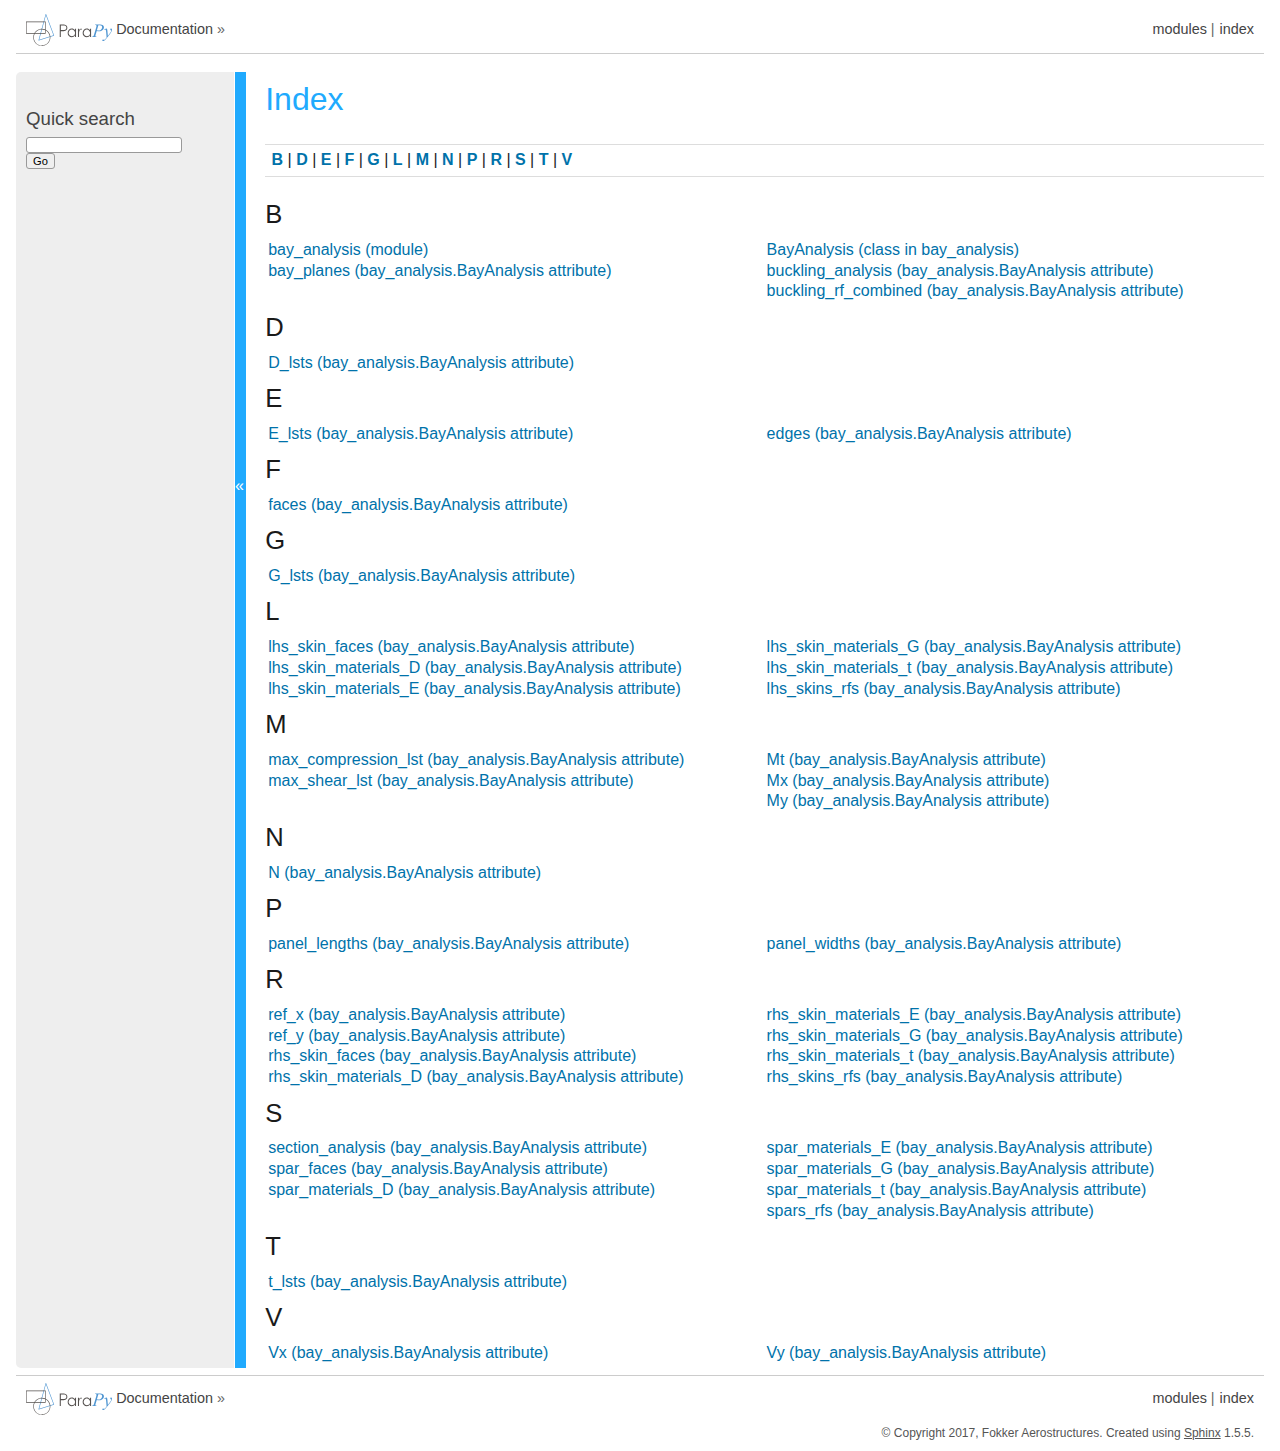
<file: bay_analysis_tool/docs/genindex.html>
<!DOCTYPE html PUBLIC "-//W3C//DTD XHTML 1.0 Transitional//EN"
  "http://www.w3.org/TR/xhtml1/DTD/xhtml1-transitional.dtd">


<html xmlns="http://www.w3.org/1999/xhtml">
  <head>
    <meta http-equiv="Content-Type" content="text/html; charset=utf-8" />
    
    <title>Index &#8212; TU Delft KBE course 2017 1 documentation</title>
    
    <link rel="stylesheet" href="_static/parapyapi.css" type="text/css" />
    <link rel="stylesheet" href="_static/pygments.css" type="text/css" />
    
    <script type="text/javascript">
      var DOCUMENTATION_OPTIONS = {
        URL_ROOT:    './',
        VERSION:     '1',
        COLLAPSE_INDEX: false,
        FILE_SUFFIX: '.html',
        HAS_SOURCE:  true,
        SOURCELINK_SUFFIX: '.txt'
      };
    </script>
    <script type="text/javascript" src="_static/jquery.js"></script>
    <script type="text/javascript" src="_static/underscore.js"></script>
    <script type="text/javascript" src="_static/doctools.js"></script>
    <script type="text/javascript" src="_static/copybutton.js"></script>
    <script type="text/javascript" src="_static/parapy.js"></script>
    <script type="text/javascript" src="_static/sidebar.js"></script>
    <link rel="index" title="Index" href="#" />
    <link rel="search" title="Search" href="search.html" /> 
  </head>
  <body role="document">
    <div class="related" role="navigation" aria-label="related navigation">
      <h3>Navigation</h3>
      <ul>
        <li class="right" style="margin-right: 10px">
          <a href="#" title="General Index"
             accesskey="I">index</a></li>
        <li class="right" >
          <a href="py-modindex.html" title="Python Module Index"
             >modules</a> |</li>
        <li><img src="_static/parapy.svg" alt="ParaPy Logo"
                 id="ParaPyLogo" style="vertical-align: middle; margin-top: -1px"/>
        </li>
        <li>
            <a href="index.html">Documentation</a> &#187;
        </li>
 
      </ul>
    </div>  

    <div class="document">
      <div class="documentwrapper">
        <div class="bodywrapper">
          <div class="body" role="main">
            

<h1 id="index">Index</h1>

<div class="genindex-jumpbox">
 <a href="#B"><strong>B</strong></a>
 | <a href="#D"><strong>D</strong></a>
 | <a href="#E"><strong>E</strong></a>
 | <a href="#F"><strong>F</strong></a>
 | <a href="#G"><strong>G</strong></a>
 | <a href="#L"><strong>L</strong></a>
 | <a href="#M"><strong>M</strong></a>
 | <a href="#N"><strong>N</strong></a>
 | <a href="#P"><strong>P</strong></a>
 | <a href="#R"><strong>R</strong></a>
 | <a href="#S"><strong>S</strong></a>
 | <a href="#T"><strong>T</strong></a>
 | <a href="#V"><strong>V</strong></a>
 
</div>
<h2 id="B">B</h2>
<table style="width: 100%" class="indextable genindextable"><tr>
  <td style="width: 33%; vertical-align: top;"><ul>
      <li><a href="BayAnalysis.html#module-bay_analysis">bay_analysis (module)</a>
</li>
      <li><a href="BayAnalysis.html#bay_analysis.BayAnalysis.bay_planes">bay_planes (bay_analysis.BayAnalysis attribute)</a>
</li>
  </ul></td>
  <td style="width: 33%; vertical-align: top;"><ul>
      <li><a href="BayAnalysis.html#bay_analysis.BayAnalysis">BayAnalysis (class in bay_analysis)</a>
</li>
      <li><a href="BayAnalysis.html#bay_analysis.BayAnalysis.buckling_analysis">buckling_analysis (bay_analysis.BayAnalysis attribute)</a>
</li>
      <li><a href="BayAnalysis.html#bay_analysis.BayAnalysis.buckling_rf_combined">buckling_rf_combined (bay_analysis.BayAnalysis attribute)</a>
</li>
  </ul></td>
</tr></table>

<h2 id="D">D</h2>
<table style="width: 100%" class="indextable genindextable"><tr>
  <td style="width: 33%; vertical-align: top;"><ul>
      <li><a href="BayAnalysis.html#bay_analysis.BayAnalysis.D_lsts">D_lsts (bay_analysis.BayAnalysis attribute)</a>
</li>
  </ul></td>
</tr></table>

<h2 id="E">E</h2>
<table style="width: 100%" class="indextable genindextable"><tr>
  <td style="width: 33%; vertical-align: top;"><ul>
      <li><a href="BayAnalysis.html#bay_analysis.BayAnalysis.E_lsts">E_lsts (bay_analysis.BayAnalysis attribute)</a>
</li>
  </ul></td>
  <td style="width: 33%; vertical-align: top;"><ul>
      <li><a href="BayAnalysis.html#bay_analysis.BayAnalysis.edges">edges (bay_analysis.BayAnalysis attribute)</a>
</li>
  </ul></td>
</tr></table>

<h2 id="F">F</h2>
<table style="width: 100%" class="indextable genindextable"><tr>
  <td style="width: 33%; vertical-align: top;"><ul>
      <li><a href="BayAnalysis.html#bay_analysis.BayAnalysis.faces">faces (bay_analysis.BayAnalysis attribute)</a>
</li>
  </ul></td>
</tr></table>

<h2 id="G">G</h2>
<table style="width: 100%" class="indextable genindextable"><tr>
  <td style="width: 33%; vertical-align: top;"><ul>
      <li><a href="BayAnalysis.html#bay_analysis.BayAnalysis.G_lsts">G_lsts (bay_analysis.BayAnalysis attribute)</a>
</li>
  </ul></td>
</tr></table>

<h2 id="L">L</h2>
<table style="width: 100%" class="indextable genindextable"><tr>
  <td style="width: 33%; vertical-align: top;"><ul>
      <li><a href="BayAnalysis.html#bay_analysis.BayAnalysis.lhs_skin_faces">lhs_skin_faces (bay_analysis.BayAnalysis attribute)</a>
</li>
      <li><a href="BayAnalysis.html#bay_analysis.BayAnalysis.lhs_skin_materials_D">lhs_skin_materials_D (bay_analysis.BayAnalysis attribute)</a>
</li>
      <li><a href="BayAnalysis.html#bay_analysis.BayAnalysis.lhs_skin_materials_E">lhs_skin_materials_E (bay_analysis.BayAnalysis attribute)</a>
</li>
  </ul></td>
  <td style="width: 33%; vertical-align: top;"><ul>
      <li><a href="BayAnalysis.html#bay_analysis.BayAnalysis.lhs_skin_materials_G">lhs_skin_materials_G (bay_analysis.BayAnalysis attribute)</a>
</li>
      <li><a href="BayAnalysis.html#bay_analysis.BayAnalysis.lhs_skin_materials_t">lhs_skin_materials_t (bay_analysis.BayAnalysis attribute)</a>
</li>
      <li><a href="BayAnalysis.html#bay_analysis.BayAnalysis.lhs_skins_rfs">lhs_skins_rfs (bay_analysis.BayAnalysis attribute)</a>
</li>
  </ul></td>
</tr></table>

<h2 id="M">M</h2>
<table style="width: 100%" class="indextable genindextable"><tr>
  <td style="width: 33%; vertical-align: top;"><ul>
      <li><a href="BayAnalysis.html#bay_analysis.BayAnalysis.max_compression_lst">max_compression_lst (bay_analysis.BayAnalysis attribute)</a>
</li>
      <li><a href="BayAnalysis.html#bay_analysis.BayAnalysis.max_shear_lst">max_shear_lst (bay_analysis.BayAnalysis attribute)</a>
</li>
  </ul></td>
  <td style="width: 33%; vertical-align: top;"><ul>
      <li><a href="BayAnalysis.html#bay_analysis.BayAnalysis.Mt">Mt (bay_analysis.BayAnalysis attribute)</a>
</li>
      <li><a href="BayAnalysis.html#bay_analysis.BayAnalysis.Mx">Mx (bay_analysis.BayAnalysis attribute)</a>
</li>
      <li><a href="BayAnalysis.html#bay_analysis.BayAnalysis.My">My (bay_analysis.BayAnalysis attribute)</a>
</li>
  </ul></td>
</tr></table>

<h2 id="N">N</h2>
<table style="width: 100%" class="indextable genindextable"><tr>
  <td style="width: 33%; vertical-align: top;"><ul>
      <li><a href="BayAnalysis.html#bay_analysis.BayAnalysis.N">N (bay_analysis.BayAnalysis attribute)</a>
</li>
  </ul></td>
</tr></table>

<h2 id="P">P</h2>
<table style="width: 100%" class="indextable genindextable"><tr>
  <td style="width: 33%; vertical-align: top;"><ul>
      <li><a href="BayAnalysis.html#bay_analysis.BayAnalysis.panel_lengths">panel_lengths (bay_analysis.BayAnalysis attribute)</a>
</li>
  </ul></td>
  <td style="width: 33%; vertical-align: top;"><ul>
      <li><a href="BayAnalysis.html#bay_analysis.BayAnalysis.panel_widths">panel_widths (bay_analysis.BayAnalysis attribute)</a>
</li>
  </ul></td>
</tr></table>

<h2 id="R">R</h2>
<table style="width: 100%" class="indextable genindextable"><tr>
  <td style="width: 33%; vertical-align: top;"><ul>
      <li><a href="BayAnalysis.html#bay_analysis.BayAnalysis.ref_x">ref_x (bay_analysis.BayAnalysis attribute)</a>
</li>
      <li><a href="BayAnalysis.html#bay_analysis.BayAnalysis.ref_y">ref_y (bay_analysis.BayAnalysis attribute)</a>
</li>
      <li><a href="BayAnalysis.html#bay_analysis.BayAnalysis.rhs_skin_faces">rhs_skin_faces (bay_analysis.BayAnalysis attribute)</a>
</li>
      <li><a href="BayAnalysis.html#bay_analysis.BayAnalysis.rhs_skin_materials_D">rhs_skin_materials_D (bay_analysis.BayAnalysis attribute)</a>
</li>
  </ul></td>
  <td style="width: 33%; vertical-align: top;"><ul>
      <li><a href="BayAnalysis.html#bay_analysis.BayAnalysis.rhs_skin_materials_E">rhs_skin_materials_E (bay_analysis.BayAnalysis attribute)</a>
</li>
      <li><a href="BayAnalysis.html#bay_analysis.BayAnalysis.rhs_skin_materials_G">rhs_skin_materials_G (bay_analysis.BayAnalysis attribute)</a>
</li>
      <li><a href="BayAnalysis.html#bay_analysis.BayAnalysis.rhs_skin_materials_t">rhs_skin_materials_t (bay_analysis.BayAnalysis attribute)</a>
</li>
      <li><a href="BayAnalysis.html#bay_analysis.BayAnalysis.rhs_skins_rfs">rhs_skins_rfs (bay_analysis.BayAnalysis attribute)</a>
</li>
  </ul></td>
</tr></table>

<h2 id="S">S</h2>
<table style="width: 100%" class="indextable genindextable"><tr>
  <td style="width: 33%; vertical-align: top;"><ul>
      <li><a href="BayAnalysis.html#bay_analysis.BayAnalysis.section_analysis">section_analysis (bay_analysis.BayAnalysis attribute)</a>
</li>
      <li><a href="BayAnalysis.html#bay_analysis.BayAnalysis.spar_faces">spar_faces (bay_analysis.BayAnalysis attribute)</a>
</li>
      <li><a href="BayAnalysis.html#bay_analysis.BayAnalysis.spar_materials_D">spar_materials_D (bay_analysis.BayAnalysis attribute)</a>
</li>
  </ul></td>
  <td style="width: 33%; vertical-align: top;"><ul>
      <li><a href="BayAnalysis.html#bay_analysis.BayAnalysis.spar_materials_E">spar_materials_E (bay_analysis.BayAnalysis attribute)</a>
</li>
      <li><a href="BayAnalysis.html#bay_analysis.BayAnalysis.spar_materials_G">spar_materials_G (bay_analysis.BayAnalysis attribute)</a>
</li>
      <li><a href="BayAnalysis.html#bay_analysis.BayAnalysis.spar_materials_t">spar_materials_t (bay_analysis.BayAnalysis attribute)</a>
</li>
      <li><a href="BayAnalysis.html#bay_analysis.BayAnalysis.spars_rfs">spars_rfs (bay_analysis.BayAnalysis attribute)</a>
</li>
  </ul></td>
</tr></table>

<h2 id="T">T</h2>
<table style="width: 100%" class="indextable genindextable"><tr>
  <td style="width: 33%; vertical-align: top;"><ul>
      <li><a href="BayAnalysis.html#bay_analysis.BayAnalysis.t_lsts">t_lsts (bay_analysis.BayAnalysis attribute)</a>
</li>
  </ul></td>
</tr></table>

<h2 id="V">V</h2>
<table style="width: 100%" class="indextable genindextable"><tr>
  <td style="width: 33%; vertical-align: top;"><ul>
      <li><a href="BayAnalysis.html#bay_analysis.BayAnalysis.Vx">Vx (bay_analysis.BayAnalysis attribute)</a>
</li>
  </ul></td>
  <td style="width: 33%; vertical-align: top;"><ul>
      <li><a href="BayAnalysis.html#bay_analysis.BayAnalysis.Vy">Vy (bay_analysis.BayAnalysis attribute)</a>
</li>
  </ul></td>
</tr></table>



          </div>
        </div>
      </div>
      <div class="sphinxsidebar" role="navigation" aria-label="main navigation">
        <div class="sphinxsidebarwrapper">

   

<div id="searchbox" style="display: none" role="search">
  <h3>Quick search</h3>
    <form class="search" action="search.html" method="get">
      <div><input type="text" name="q" /></div>
      <div><input type="submit" value="Go" /></div>
      <input type="hidden" name="check_keywords" value="yes" />
      <input type="hidden" name="area" value="default" />
    </form>
</div>
<script type="text/javascript">$('#searchbox').show(0);</script>
        </div>
      </div>
      <div class="clearer"></div>
    </div>
    <div class="related" role="navigation" aria-label="related navigation">
      <h3>Navigation</h3>
      <ul>
        <li class="right" style="margin-right: 10px">
          <a href="#" title="General Index"
             >index</a></li>
        <li class="right" >
          <a href="py-modindex.html" title="Python Module Index"
             >modules</a> |</li>
        <li><img src="_static/parapy.svg" alt="ParaPy Logo"
                 id="ParaPyLogo" style="vertical-align: middle; margin-top: -1px"/>
        </li>
        <li>
            <a href="index.html">Documentation</a> &#187;
        </li>
 
      </ul>
    </div>
    <div class="footer" role="contentinfo">
        &#169; Copyright 2017, Fokker Aerostructures.
      Created using <a href="http://sphinx-doc.org/">Sphinx</a> 1.5.5.
    </div>
  </body>
</html>
</file>
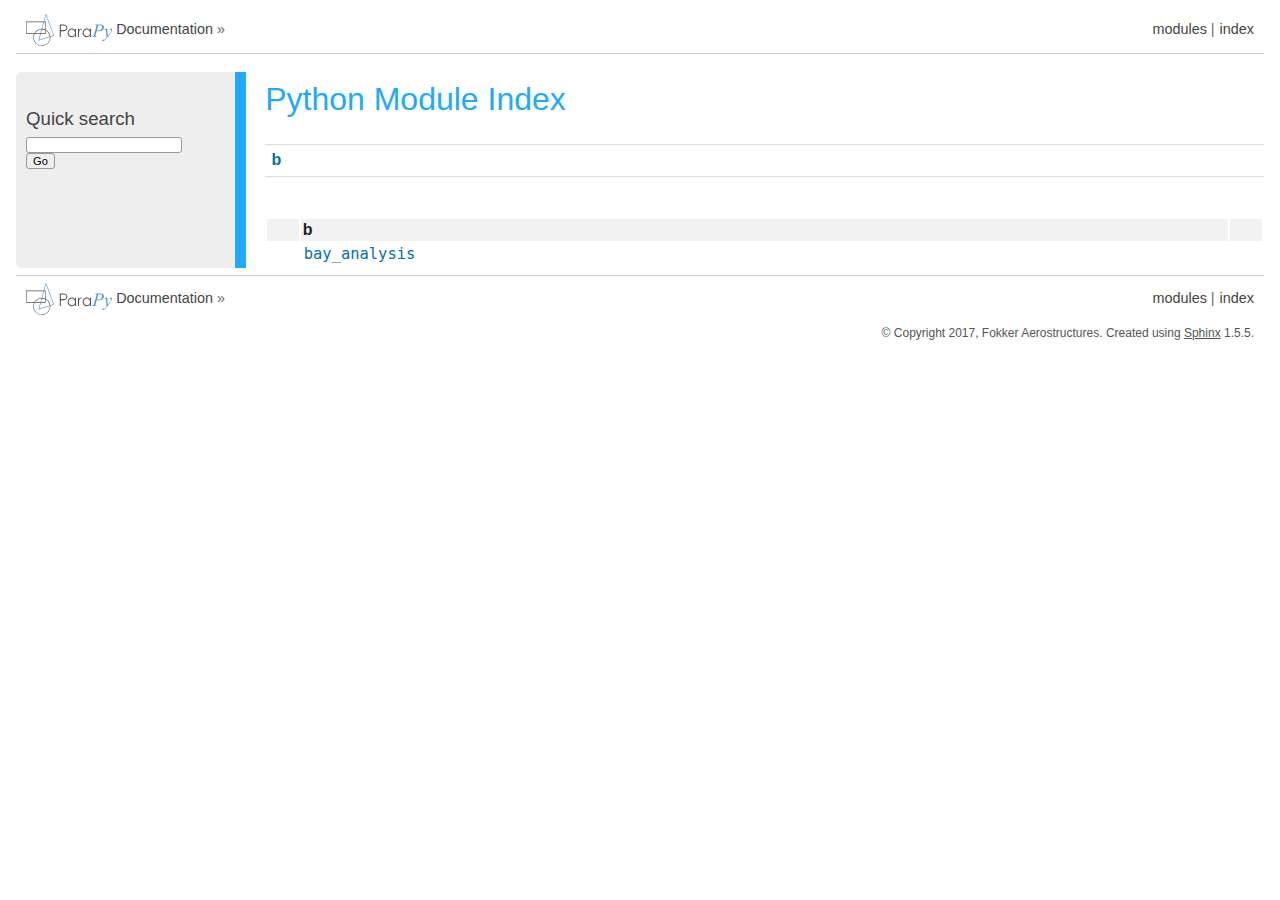
<file: bay_analysis_tool/docs/py-modindex.html>
<!DOCTYPE html PUBLIC "-//W3C//DTD XHTML 1.0 Transitional//EN"
  "http://www.w3.org/TR/xhtml1/DTD/xhtml1-transitional.dtd">


<html xmlns="http://www.w3.org/1999/xhtml">
  <head>
    <meta http-equiv="Content-Type" content="text/html; charset=utf-8" />
    
    <title>Python Module Index &#8212; TU Delft KBE course 2017 1 documentation</title>
    
    <link rel="stylesheet" href="_static/parapyapi.css" type="text/css" />
    <link rel="stylesheet" href="_static/pygments.css" type="text/css" />
    
    <script type="text/javascript">
      var DOCUMENTATION_OPTIONS = {
        URL_ROOT:    './',
        VERSION:     '1',
        COLLAPSE_INDEX: false,
        FILE_SUFFIX: '.html',
        HAS_SOURCE:  true,
        SOURCELINK_SUFFIX: '.txt'
      };
    </script>
    <script type="text/javascript" src="_static/jquery.js"></script>
    <script type="text/javascript" src="_static/underscore.js"></script>
    <script type="text/javascript" src="_static/doctools.js"></script>
    <script type="text/javascript" src="_static/copybutton.js"></script>
    <script type="text/javascript" src="_static/parapy.js"></script>
    <script type="text/javascript" src="_static/sidebar.js"></script>
    <link rel="index" title="Index" href="genindex.html" />
    <link rel="search" title="Search" href="search.html" />
 

    <script type="text/javascript">
      DOCUMENTATION_OPTIONS.COLLAPSE_INDEX = true;
    </script>


  </head>
  <body role="document">
    <div class="related" role="navigation" aria-label="related navigation">
      <h3>Navigation</h3>
      <ul>
        <li class="right" style="margin-right: 10px">
          <a href="genindex.html" title="General Index"
             accesskey="I">index</a></li>
        <li class="right" >
          <a href="#" title="Python Module Index"
             >modules</a> |</li>
        <li><img src="_static/parapy.svg" alt="ParaPy Logo"
                 id="ParaPyLogo" style="vertical-align: middle; margin-top: -1px"/>
        </li>
        <li>
            <a href="index.html">Documentation</a> &#187;
        </li>
 
      </ul>
    </div>  

    <div class="document">
      <div class="documentwrapper">
        <div class="bodywrapper">
          <div class="body" role="main">
            

   <h1>Python Module Index</h1>

   <div class="modindex-jumpbox">
   <a href="#cap-b"><strong>b</strong></a>
   </div>

   <table class="indextable modindextable">
     <tr class="pcap"><td></td><td>&#160;</td><td></td></tr>
     <tr class="cap" id="cap-b"><td></td><td>
       <strong>b</strong></td><td></td></tr>
     <tr>
       <td></td>
       <td>
       <a href="BayAnalysis.html#module-bay_analysis"><code class="xref">bay_analysis</code></a></td><td>
       <em></em></td></tr>
   </table>


          </div>
        </div>
      </div>
      <div class="sphinxsidebar" role="navigation" aria-label="main navigation">
        <div class="sphinxsidebarwrapper">
<div id="searchbox" style="display: none" role="search">
  <h3>Quick search</h3>
    <form class="search" action="search.html" method="get">
      <div><input type="text" name="q" /></div>
      <div><input type="submit" value="Go" /></div>
      <input type="hidden" name="check_keywords" value="yes" />
      <input type="hidden" name="area" value="default" />
    </form>
</div>
<script type="text/javascript">$('#searchbox').show(0);</script>
        </div>
      </div>
      <div class="clearer"></div>
    </div>
    <div class="related" role="navigation" aria-label="related navigation">
      <h3>Navigation</h3>
      <ul>
        <li class="right" style="margin-right: 10px">
          <a href="genindex.html" title="General Index"
             >index</a></li>
        <li class="right" >
          <a href="#" title="Python Module Index"
             >modules</a> |</li>
        <li><img src="_static/parapy.svg" alt="ParaPy Logo"
                 id="ParaPyLogo" style="vertical-align: middle; margin-top: -1px"/>
        </li>
        <li>
            <a href="index.html">Documentation</a> &#187;
        </li>
 
      </ul>
    </div>
    <div class="footer" role="contentinfo">
        &#169; Copyright 2017, Fokker Aerostructures.
      Created using <a href="http://sphinx-doc.org/">Sphinx</a> 1.5.5.
    </div>
  </body>
</html>
</file>
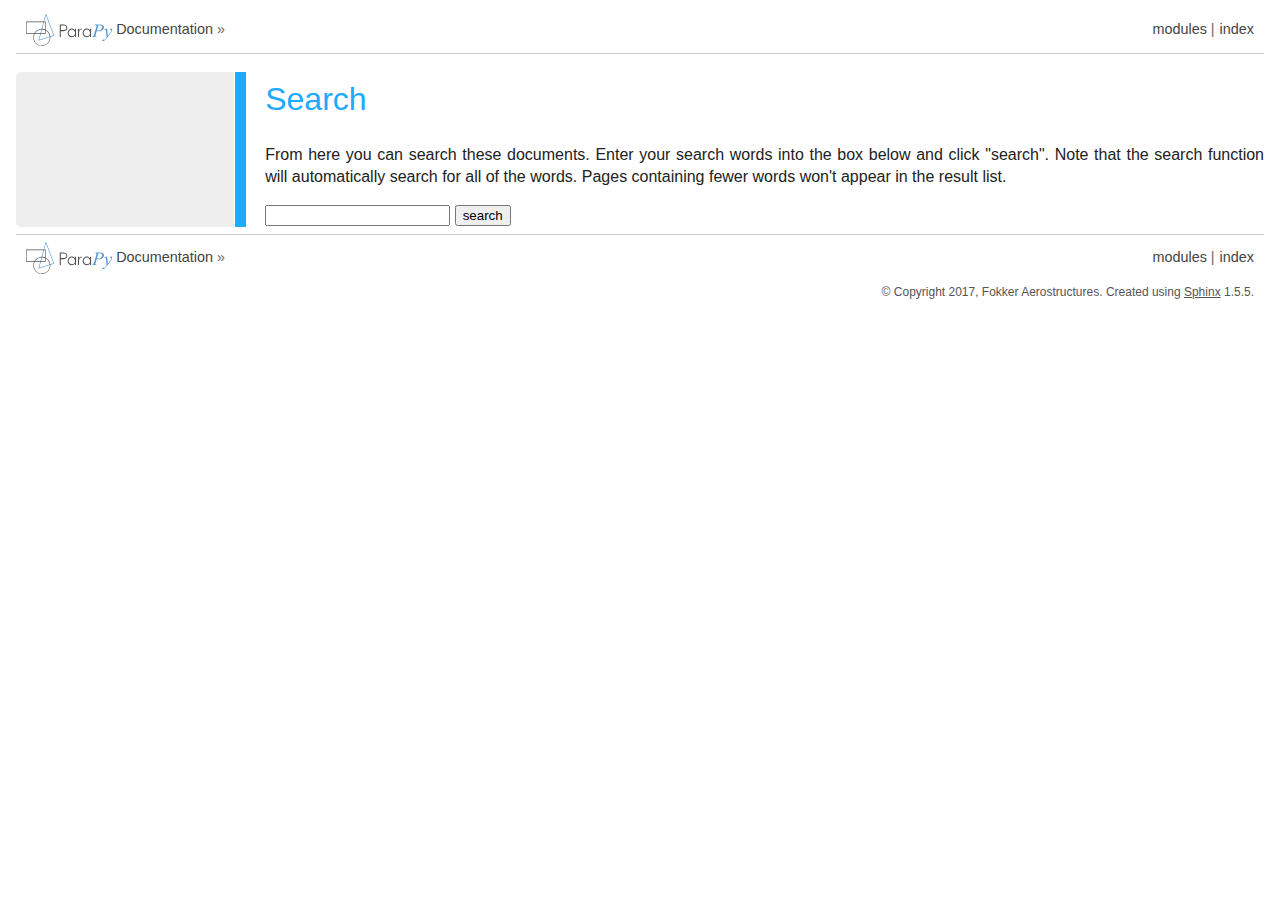
<file: bay_analysis_tool/docs/search.html>
<!DOCTYPE html PUBLIC "-//W3C//DTD XHTML 1.0 Transitional//EN"
  "http://www.w3.org/TR/xhtml1/DTD/xhtml1-transitional.dtd">


<html xmlns="http://www.w3.org/1999/xhtml">
  <head>
    <meta http-equiv="Content-Type" content="text/html; charset=utf-8" />
    
    <title>Search &#8212; TU Delft KBE course 2017 1 documentation</title>
    
    <link rel="stylesheet" href="_static/parapyapi.css" type="text/css" />
    <link rel="stylesheet" href="_static/pygments.css" type="text/css" />
    
    <script type="text/javascript">
      var DOCUMENTATION_OPTIONS = {
        URL_ROOT:    './',
        VERSION:     '1',
        COLLAPSE_INDEX: false,
        FILE_SUFFIX: '.html',
        HAS_SOURCE:  true,
        SOURCELINK_SUFFIX: '.txt'
      };
    </script>
    <script type="text/javascript" src="_static/jquery.js"></script>
    <script type="text/javascript" src="_static/underscore.js"></script>
    <script type="text/javascript" src="_static/doctools.js"></script>
    <script type="text/javascript" src="_static/searchtools.js"></script>
    <script type="text/javascript" src="_static/copybutton.js"></script>
    <script type="text/javascript" src="_static/parapy.js"></script>
    <script type="text/javascript" src="_static/sidebar.js"></script>
    <link rel="index" title="Index" href="genindex.html" />
    <link rel="search" title="Search" href="#" />
  <script type="text/javascript">
    jQuery(function() { Search.loadIndex("searchindex.js"); });
  </script>
  
  <script type="text/javascript" id="searchindexloader"></script>
   

  </head>
  <body role="document">
    <div class="related" role="navigation" aria-label="related navigation">
      <h3>Navigation</h3>
      <ul>
        <li class="right" style="margin-right: 10px">
          <a href="genindex.html" title="General Index"
             accesskey="I">index</a></li>
        <li class="right" >
          <a href="py-modindex.html" title="Python Module Index"
             >modules</a> |</li>
        <li><img src="_static/parapy.svg" alt="ParaPy Logo"
                 id="ParaPyLogo" style="vertical-align: middle; margin-top: -1px"/>
        </li>
        <li>
            <a href="index.html">Documentation</a> &#187;
        </li>
 
      </ul>
    </div>  

    <div class="document">
      <div class="documentwrapper">
        <div class="bodywrapper">
          <div class="body" role="main">
            
  <h1 id="search-documentation">Search</h1>
  <div id="fallback" class="admonition warning">
  <script type="text/javascript">$('#fallback').hide();</script>
  <p>
    Please activate JavaScript to enable the search
    functionality.
  </p>
  </div>
  <p>
    From here you can search these documents. Enter your search
    words into the box below and click "search". Note that the search
    function will automatically search for all of the words. Pages
    containing fewer words won't appear in the result list.
  </p>
  <form action="" method="get">
    <input type="text" name="q" value="" />
    <input type="submit" value="search" />
    <span id="search-progress" style="padding-left: 10px"></span>
  </form>
  
  <div id="search-results">
  
  </div>

          </div>
        </div>
      </div>
      <div class="sphinxsidebar" role="navigation" aria-label="main navigation">
        <div class="sphinxsidebarwrapper">
        </div>
      </div>
      <div class="clearer"></div>
    </div>
    <div class="related" role="navigation" aria-label="related navigation">
      <h3>Navigation</h3>
      <ul>
        <li class="right" style="margin-right: 10px">
          <a href="genindex.html" title="General Index"
             >index</a></li>
        <li class="right" >
          <a href="py-modindex.html" title="Python Module Index"
             >modules</a> |</li>
        <li><img src="_static/parapy.svg" alt="ParaPy Logo"
                 id="ParaPyLogo" style="vertical-align: middle; margin-top: -1px"/>
        </li>
        <li>
            <a href="index.html">Documentation</a> &#187;
        </li>
 
      </ul>
    </div>
    <div class="footer" role="contentinfo">
        &#169; Copyright 2017, Fokker Aerostructures.
      Created using <a href="http://sphinx-doc.org/">Sphinx</a> 1.5.5.
    </div>
  </body>
</html>
</file>
<file: bay_analysis_tool/docs/_static/parapyapi.css>
/*
 * parapyapi.css
 * ~~~~~~~~~~~
 *
 * ParaPy API CSS extension to Sphinx for all documentation
 *
 * :copyright: Copyright 2016 ParaPy B.V.
 *
 */

@import url("parapy.css");

h1 {
    color: rgb(32,170,254) !important;
}

div#sidebarbutton {
    background-color: rgb(32,170,254);
}

div.hwrap1 {
    width: 100%;
    display:table;
    padding: 20px 0 10px 0;
    border-bottom: 1px solid rgb(32,170,254);
}

div.hwrap2 {
    display: table-cell;
}

div.hwrap2 h2 {
    float: left;
    margin: 0;
    padding: 0;
    color: rgb(32,170,254);
}

div.hwrap2 img {
    float: right;
    height: 20px;
    background: transparent;
    border: 1px solid #eaeaea;
    border-right-color: #777;
    border-bottom-color: #777;
    padding: 2px;
    margin: 0 0 0 10px;
}

div.hwrap2 img:hover {
    -moz-box-shadow: 0 0 10px #ccc;
    -webkit-box-shadow: 0 0 10px #ccc;
    box-shadow: 0 0 10px #ccc; }

div.hwrap2 img.down {
    background: #bbb;
    border: 2px solid #777;
    border-right-color: #eaeaea;
    border-bottom-color: #eaeaea;
}

img.memberSymbol {
    float: left;
    padding-right: 5px;
    padding-top: 4px;
    width: 16px;
    height: 16px;
    }

dl.class dd dl dt code.descname {
    cursor: help;
}

dl.class dd dl.inherited dt code {
    color: #808080;
}

span.rtypeseparator {
    padding: 8px 8px;
}

span.defaultvalueseparator {
    padding: 8px 8px;
}

img#ParaPyLogo {
    height: 32px;
}
</file>
<file: bay_analysis_tool/docs/_static/pygments.css>
.highlight .hll { background-color: #ffffcc }
.highlight  { background: #eeffcc; }
.highlight .c { color: #408090; font-style: italic } /* Comment */
.highlight .err { border: 1px solid #FF0000 } /* Error */
.highlight .k { color: #007020; font-weight: bold } /* Keyword */
.highlight .o { color: #666666 } /* Operator */
.highlight .ch { color: #408090; font-style: italic } /* Comment.Hashbang */
.highlight .cm { color: #408090; font-style: italic } /* Comment.Multiline */
.highlight .cp { color: #007020 } /* Comment.Preproc */
.highlight .cpf { color: #408090; font-style: italic } /* Comment.PreprocFile */
.highlight .c1 { color: #408090; font-style: italic } /* Comment.Single */
.highlight .cs { color: #408090; background-color: #fff0f0 } /* Comment.Special */
.highlight .gd { color: #A00000 } /* Generic.Deleted */
.highlight .ge { font-style: italic } /* Generic.Emph */
.highlight .gr { color: #FF0000 } /* Generic.Error */
.highlight .gh { color: #000080; font-weight: bold } /* Generic.Heading */
.highlight .gi { color: #00A000 } /* Generic.Inserted */
.highlight .go { color: #333333 } /* Generic.Output */
.highlight .gp { color: #c65d09; font-weight: bold } /* Generic.Prompt */
.highlight .gs { font-weight: bold } /* Generic.Strong */
.highlight .gu { color: #800080; font-weight: bold } /* Generic.Subheading */
.highlight .gt { color: #0044DD } /* Generic.Traceback */
.highlight .kc { color: #007020; font-weight: bold } /* Keyword.Constant */
.highlight .kd { color: #007020; font-weight: bold } /* Keyword.Declaration */
.highlight .kn { color: #007020; font-weight: bold } /* Keyword.Namespace */
.highlight .kp { color: #007020 } /* Keyword.Pseudo */
.highlight .kr { color: #007020; font-weight: bold } /* Keyword.Reserved */
.highlight .kt { color: #902000 } /* Keyword.Type */
.highlight .m { color: #208050 } /* Literal.Number */
.highlight .s { color: #4070a0 } /* Literal.String */
.highlight .na { color: #4070a0 } /* Name.Attribute */
.highlight .nb { color: #007020 } /* Name.Builtin */
.highlight .nc { color: #0e84b5; font-weight: bold } /* Name.Class */
.highlight .no { color: #60add5 } /* Name.Constant */
.highlight .nd { color: #555555; font-weight: bold } /* Name.Decorator */
.highlight .ni { color: #d55537; font-weight: bold } /* Name.Entity */
.highlight .ne { color: #007020 } /* Name.Exception */
.highlight .nf { color: #06287e } /* Name.Function */
.highlight .nl { color: #002070; font-weight: bold } /* Name.Label */
.highlight .nn { color: #0e84b5; font-weight: bold } /* Name.Namespace */
.highlight .nt { color: #062873; font-weight: bold } /* Name.Tag */
.highlight .nv { color: #bb60d5 } /* Name.Variable */
.highlight .ow { color: #007020; font-weight: bold } /* Operator.Word */
.highlight .w { color: #bbbbbb } /* Text.Whitespace */
.highlight .mb { color: #208050 } /* Literal.Number.Bin */
.highlight .mf { color: #208050 } /* Literal.Number.Float */
.highlight .mh { color: #208050 } /* Literal.Number.Hex */
.highlight .mi { color: #208050 } /* Literal.Number.Integer */
.highlight .mo { color: #208050 } /* Literal.Number.Oct */
.highlight .sa { color: #4070a0 } /* Literal.String.Affix */
.highlight .sb { color: #4070a0 } /* Literal.String.Backtick */
.highlight .sc { color: #4070a0 } /* Literal.String.Char */
.highlight .dl { color: #4070a0 } /* Literal.String.Delimiter */
.highlight .sd { color: #4070a0; font-style: italic } /* Literal.String.Doc */
.highlight .s2 { color: #4070a0 } /* Literal.String.Double */
.highlight .se { color: #4070a0; font-weight: bold } /* Literal.String.Escape */
.highlight .sh { color: #4070a0 } /* Literal.String.Heredoc */
.highlight .si { color: #70a0d0; font-style: italic } /* Literal.String.Interpol */
.highlight .sx { color: #c65d09 } /* Literal.String.Other */
.highlight .sr { color: #235388 } /* Literal.String.Regex */
.highlight .s1 { color: #4070a0 } /* Literal.String.Single */
.highlight .ss { color: #517918 } /* Literal.String.Symbol */
.highlight .bp { color: #007020 } /* Name.Builtin.Pseudo */
.highlight .fm { color: #06287e } /* Name.Function.Magic */
.highlight .vc { color: #bb60d5 } /* Name.Variable.Class */
.highlight .vg { color: #bb60d5 } /* Name.Variable.Global */
.highlight .vi { color: #bb60d5 } /* Name.Variable.Instance */
.highlight .vm { color: #bb60d5 } /* Name.Variable.Magic */
.highlight .il { color: #208050 } /* Literal.Number.Integer.Long */
</file>
